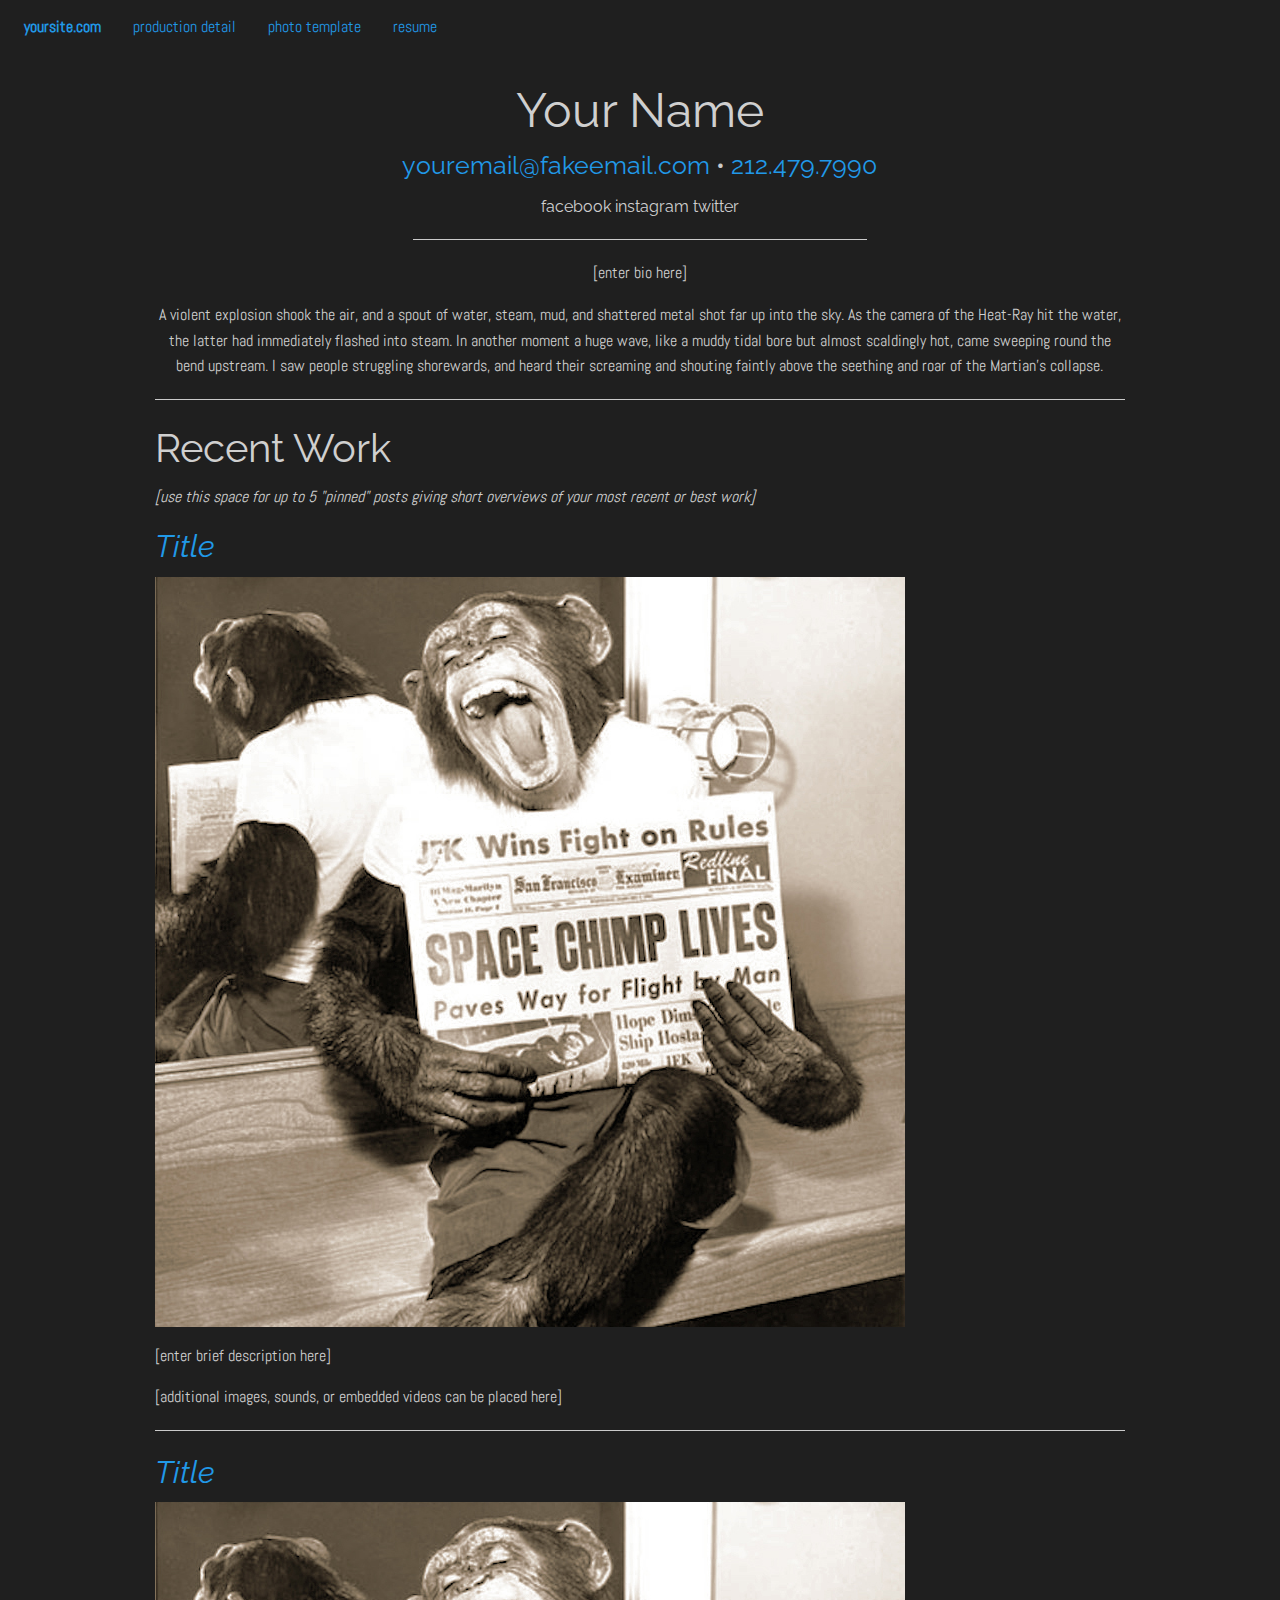
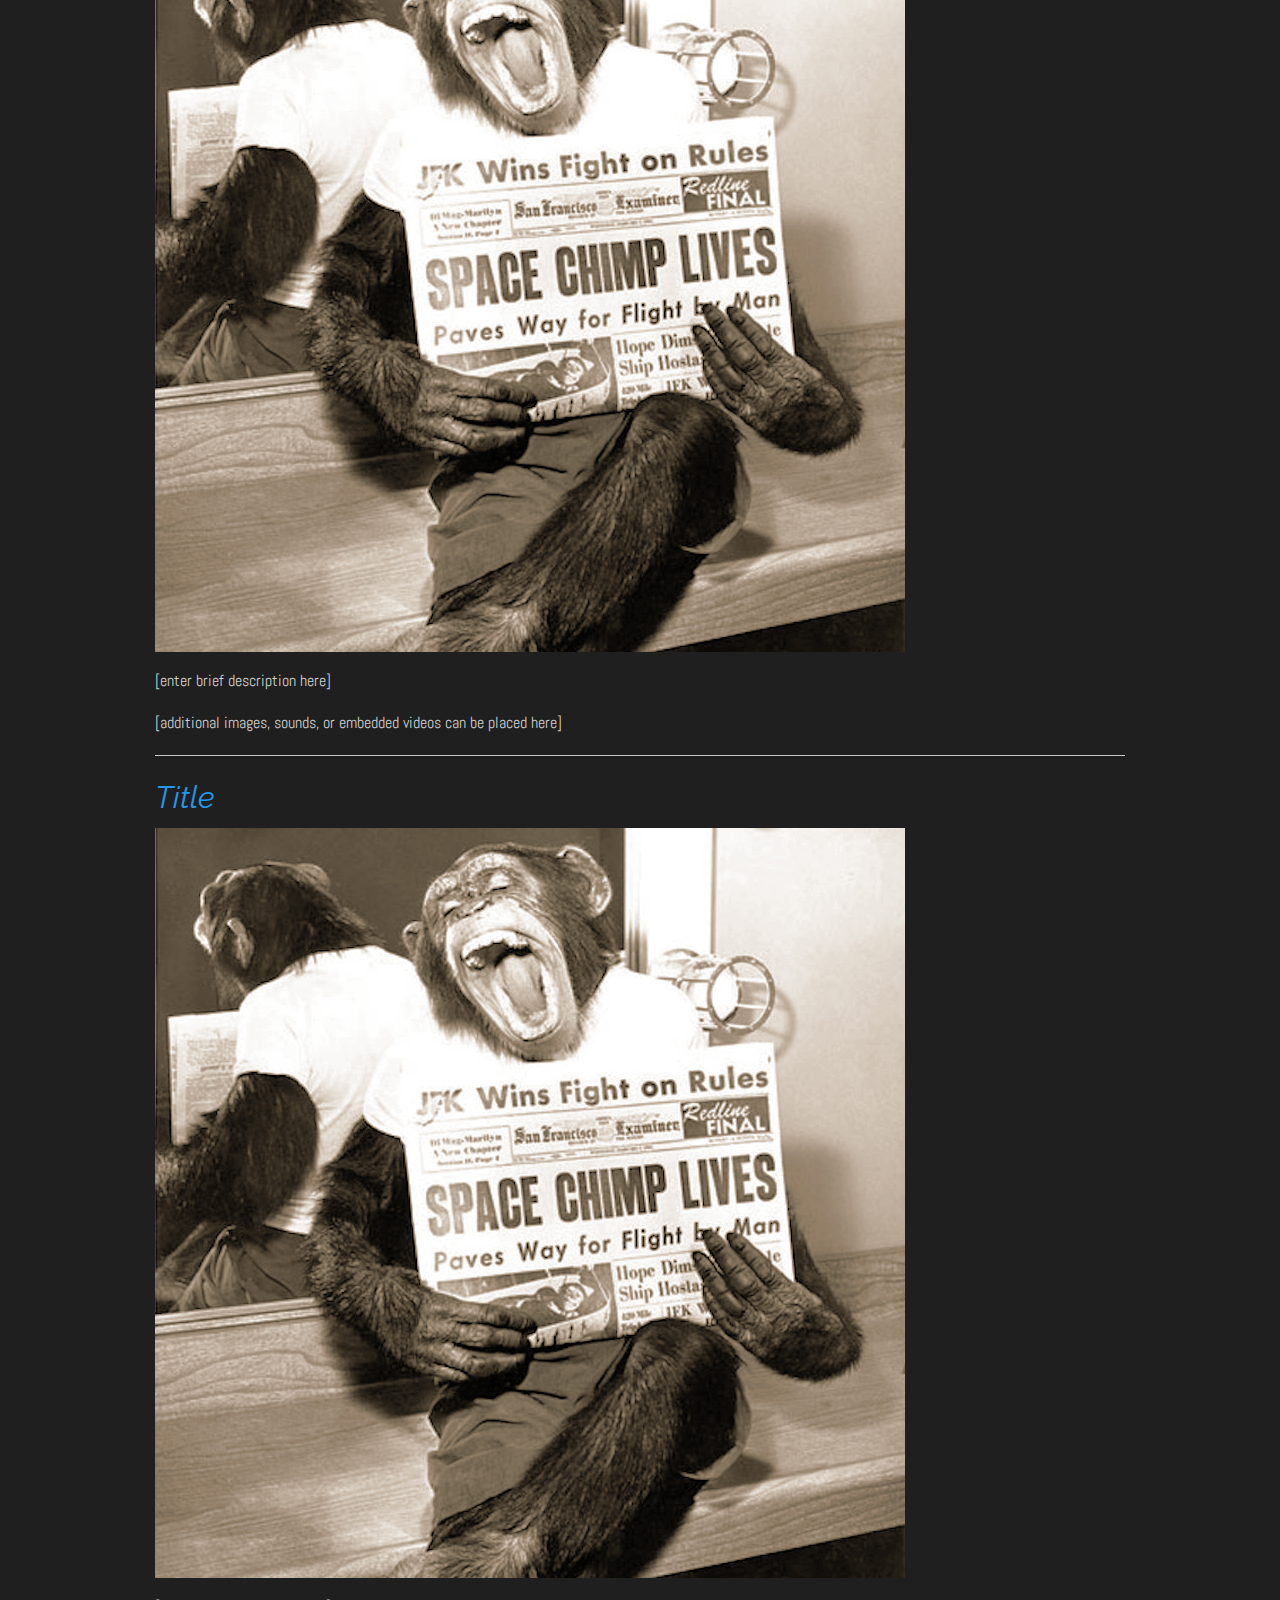
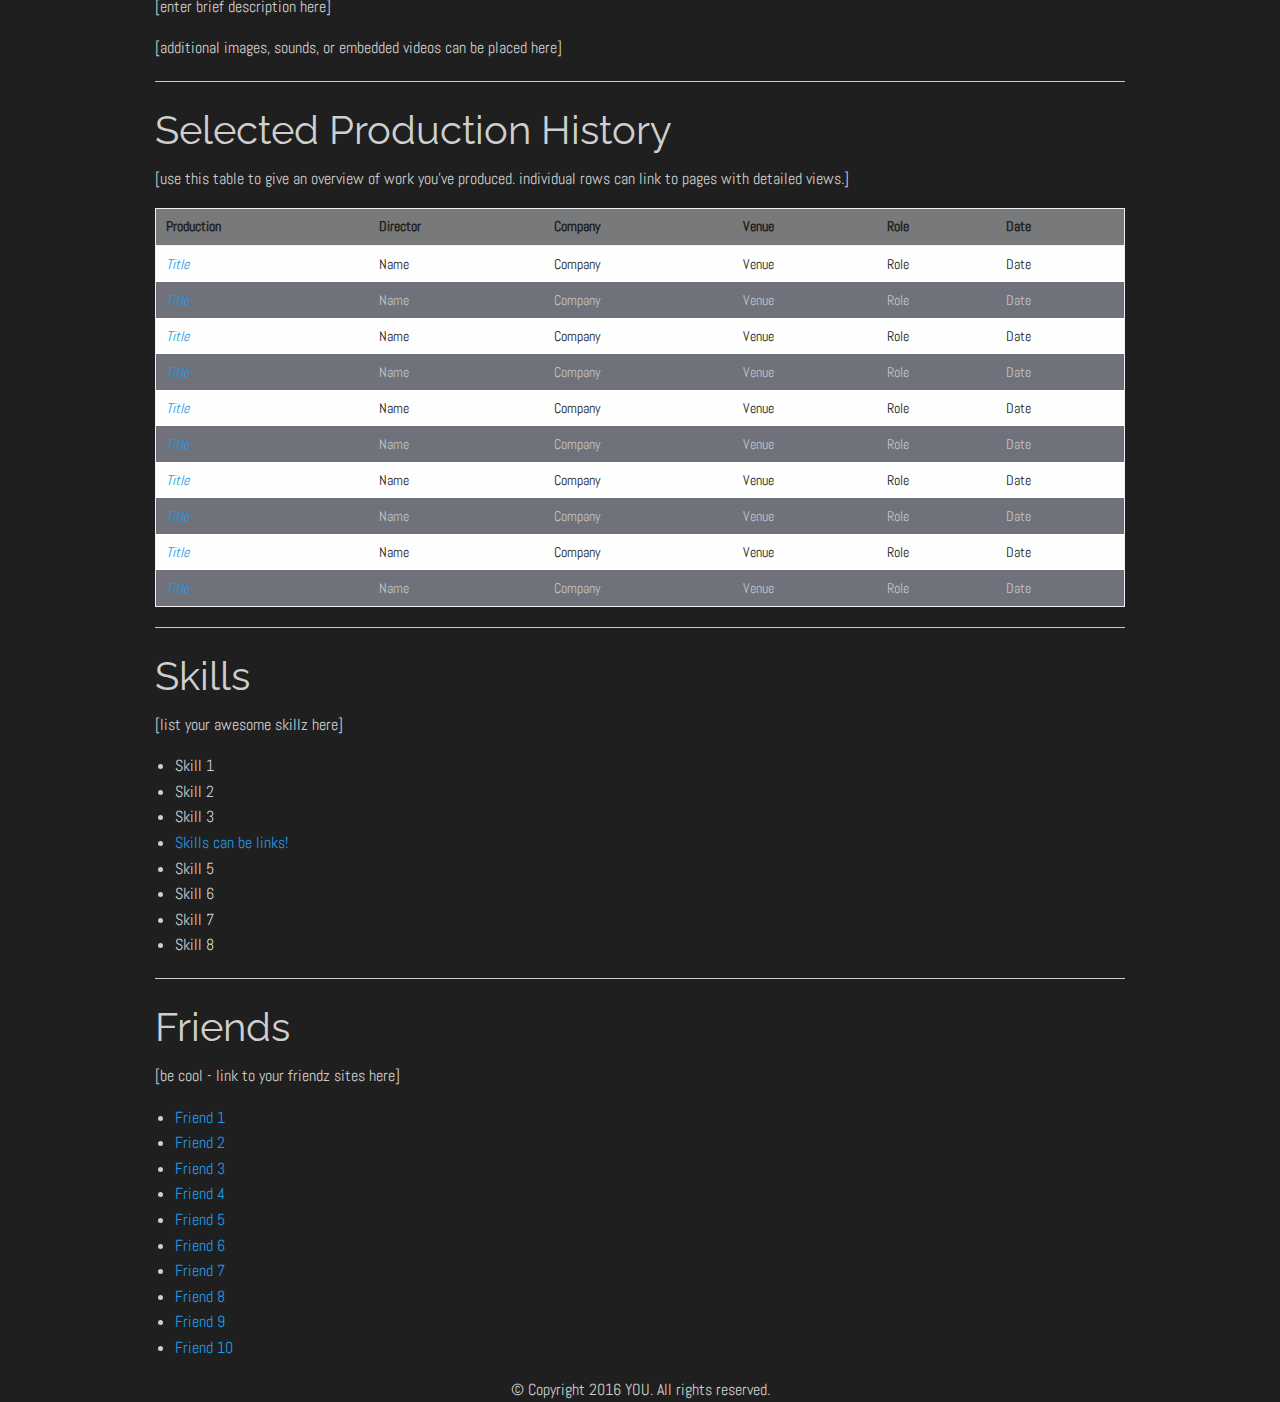
<file: index.html>
<!doctype html>
<html class="no-js" lang="en">
  <head>
    <meta charset="utf-8" />
    <meta http-equiv="x-ua-compatible" content="ie=edge">
    <meta name="viewport" content="width=device-width, initial-scale=1.0" />
    <title>Your Site • Portfolio</title>
    <link rel="stylesheet" href="css/foundation.css" />
    <link rel="stylesheet" href="css/app.css" />
    <link href='https://fonts.googleapis.com/css?family=Raleway:100|Abel' rel='stylesheet' type='text/css' />

    <meta name="description" content="" />
    <meta property="og:title" content="" />
    <meta property="og:image" content="" />
    <meta property="og:type" content="website" />
    <meta property="og:url" content="" />
    <meta property="og:description" content="" />

  </head>
  <body>

  <div class="top-bar">
    <div class="top-bar-left">
      <ul class="dropdown menu" data-dropdown-menu>
        <li class="menu-text"><a href="index.html">yoursite.com</a></li>
        <li><a href="detail.html">production detail</a></li>
        <li><a href="photo.html">photo template</a></li>
        <li><a href="resume.html">resume</a></li>
      </ul>
    </div>
  </div>

  <section>
    <div class="row">
      <div class="small-10 small-centered columns" id="title">
        <br><br>
        <h1>Your Name</h1>
        <h3><small><a href="#">youremail@fakeemail.com</a> • <a href="#">212.479.7990</a></small></h3>
        <div id="social">
          <ul>
            <li><a href="#" target="_blank">facebook</a></li>
            <li><a href="#" target="_blank">instagram</a></li>
            <li><a href="#" target="_blank">twitter</a></li>
          </ul>
        </div>
        <div class="small-6 small-centered columns">
          <hr>
        </div>
        <div id="intro">
            <p>[enter bio here]</p>
            <p>A violent explosion shook the air, and a spout of water, steam, mud, and shattered metal shot far up into the sky.  As the camera of the Heat-Ray hit the water, the latter had immediately flashed into steam.  In another moment a huge wave, like a muddy tidal bore but almost scaldingly hot, came sweeping round the bend upstream.  I saw people struggling shorewards, and heard their screaming and shouting faintly above the seething and roar of the Martian's collapse.</p>
        </div>
        <hr>
      </div>
    </div>
  </section>

  <section>
    <div class="row">
      <div class="small-10 small-centered columns">
        <h2>Recent Work</h2>
        <p><em>[use this space for up to 5 "pinned" posts giving short overviews of your most recent or best work]</em></p>

        <h3><a href="detail.html"><em>Title</em></a></h3>
        <img src="img/placeholder.jpg" class="show-for-large-up"/>
        <br><br>
        <p>[enter brief description here]</p>  
        <p>[additional images, sounds, or embedded videos can be placed here]</p>
        <hr>
      </div>
    </div>
    <div class="row">
      <div class="small-10 small-centered columns">
        <h3><a href="detail.html"><em>Title</em></a></h3>
        <img src="img/placeholder.jpg" class="show-for-large-up"/>
        <br><br>
        <p>[enter brief description here]</p>  
        <p>[additional images, sounds, or embedded videos can be placed here]</p>
        <hr>
      </div>
    </div>
    <div class="row">
      <div class="small-10 small-centered columns">
        <h3><a href="detail.html"><em>Title</em></a></h3>
        <img src="img/placeholder.jpg" class="show-for-large-up"/>
        <br><br>
        <p>[enter brief description here]</p>  
        <p>[additional images, sounds, or embedded videos can be placed here]</p>
        <hr>
      </div>
    </div>
  </section>

  <section>
    <div class="row">
      <div class="small-10 small-centered columns">
        <h2>Selected Production History</h2>
        <p>[use this table to give an overview of work you've produced. individual rows can link to pages with detailed views.]</p>
        <table class="scroll">
            <thead>
              <tr>
                <th>Production</th>
                <th>Director</th>
                <th>Company</th>
                <th>Venue</th>
                <th>Role</th>
                <th>Date</th>
              </tr>
            </thead>
            <tbody>
              <tr>
                <td><em><a href="detail.html">Title</a></em></td>
                <td>Name</td>
                <td>Company</td>
                <td>Venue</td>
                <td>Role</td>
                <td>Date</td>
              </tr>
              <tr>
                <td><em><a href="detail.html">Title</a></em></td>
                <td>Name</td>
                <td>Company</td>
                <td>Venue</td>
                <td>Role</td>
                <td>Date</td>
              </tr>
              <tr>
                <td><em><a href="detail.html">Title</a></em></td>
                <td>Name</td>
                <td>Company</td>
                <td>Venue</td>
                <td>Role</td>
                <td>Date</td>
              </tr>
              <tr>
                <td><em><a href="detail.html">Title</a></em></td>
                <td>Name</td>
                <td>Company</td>
                <td>Venue</td>
                <td>Role</td>
                <td>Date</td>
              </tr>
              <tr>
                <td><em><a href="detail.html">Title</a></em></td>
                <td>Name</td>
                <td>Company</td>
                <td>Venue</td>
                <td>Role</td>
                <td>Date</td>
              </tr>
              <tr>
                <td><em><a href="detail.html">Title</a></em></td>
                <td>Name</td>
                <td>Company</td>
                <td>Venue</td>
                <td>Role</td>
                <td>Date</td>
              </tr>
              <tr>
                <td><em><a href="detail.html">Title</a></em></td>
                <td>Name</td>
                <td>Company</td>
                <td>Venue</td>
                <td>Role</td>
                <td>Date</td>
              </tr>
              <tr>
                <td><em><a href="detail.html">Title</a></em></td>
                <td>Name</td>
                <td>Company</td>
                <td>Venue</td>
                <td>Role</td>
                <td>Date</td>
              </tr>
              <tr>
                <td><em><a href="detail.html">Title</a></em></td>
                <td>Name</td>
                <td>Company</td>
                <td>Venue</td>
                <td>Role</td>
                <td>Date</td>
              </tr>
              <tr>
                <td><em><a href="detail.html">Title</a></em></td>
                <td>Name</td>
                <td>Company</td>
                <td>Venue</td>
                <td>Role</td>
                <td>Date</td>
              </tr>
            </tbody>
          </table>
          <hr>
      </div>
    </div>
  </section>

  <section>
    <div class="row">
      <div class="small-10 small-centered columns">
        <h2>Skills</h2>
        <p>[list your awesome skillz here]</p>
        <ul>
          <li>Skill 1</li>
          <li>Skill 2</li>
          <li>Skill 3</li>
          <li><a href="#">Skills can be links!</a></li>
          <li>Skill 5</li>
          <li>Skill 6</li>
          <li>Skill 7</li>
          <li>Skill 8</li>
        </ul>
        <hr>
      </div>
    </div>
  </section>

  <section>
    <div class="row">
      <div class="small-10 small-centered columns">
        <h2>Friends</h2>
        <p>[be cool - link to your friendz sites here]</p>
        <ul>
          <li><a href="#">Friend 1</a></li>
          <li><a href="#">Friend 2</a></li>
          <li><a href="#">Friend 3</a></li>
          <li><a href="#">Friend 4</a></li>
          <li><a href="#">Friend 5</a></li>
          <li><a href="#">Friend 6</a></li>
          <li><a href="#">Friend 7</a></li>
          <li><a href="#">Friend 8</a></li>
          <li><a href="#">Friend 9</a></li>
          <li><a href="#">Friend 10</a></li>
        </ul>
      </div>
    </div>
  </section>


  <p class="text-center">© Copyright 2016 YOU. All rights reserved.</p>

    <script src="js/vendor/jquery.min.js"></script>
    <script src="js/vendor/what-input.min.js"></script>
    <script src="js/foundation.min.js"></script>
    <script src="js/app.js"></script>
  </body>
</html>
</file>
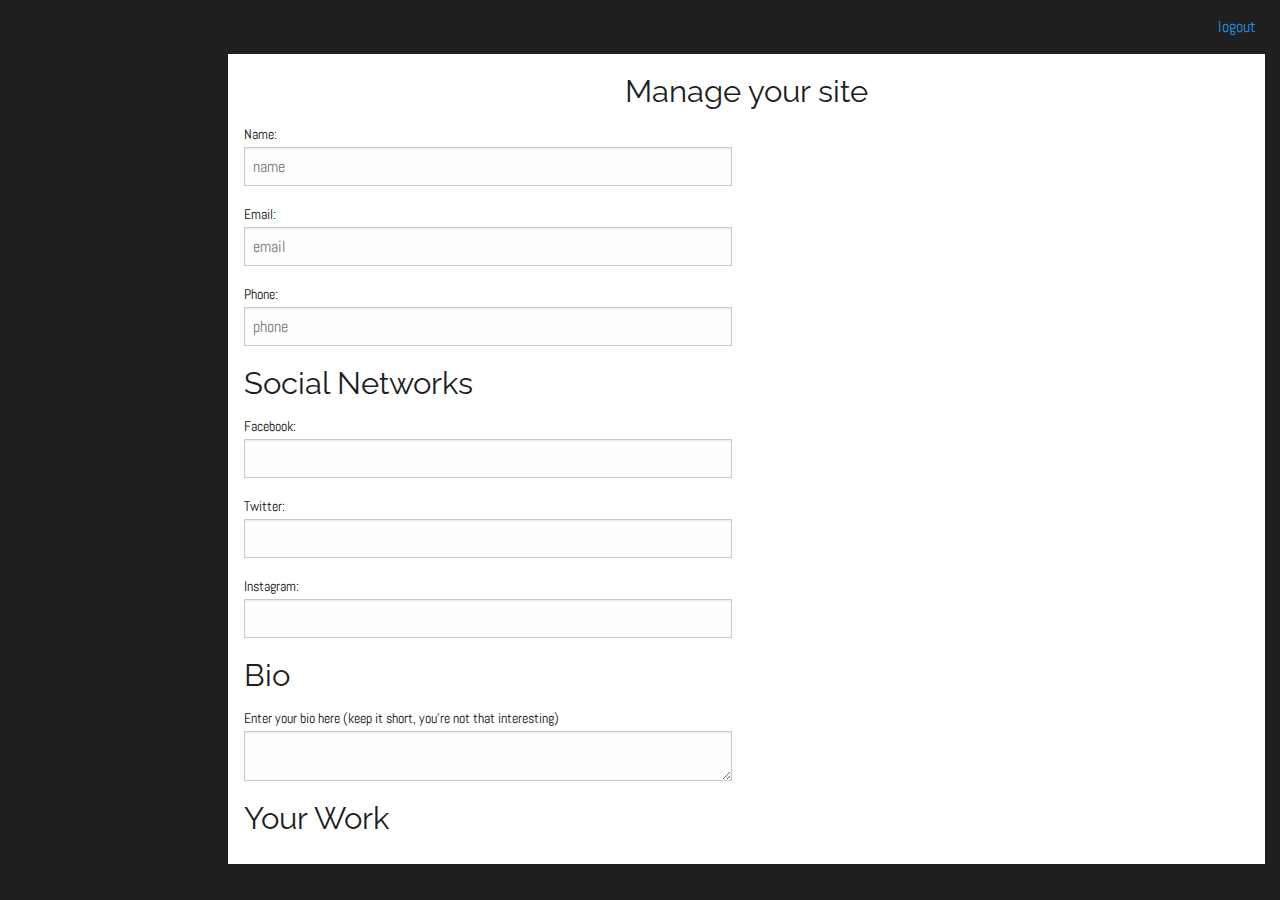
<file: backend.html>
<!doctype html>
<html class="no-js" lang="en">
  <head>
    <meta charset="utf-8" />
    <meta http-equiv="x-ua-compatible" content="ie=edge">
    <meta name="viewport" content="width=device-width, initial-scale=1.0" />
    <title>Your Site • Login</title>
    <link rel="stylesheet" href="css/foundation.css" />
    <link rel="stylesheet" href="css/app.css" />
    <link href='https://fonts.googleapis.com/css?family=Raleway:100|Abel' rel='stylesheet' type='text/css' />

    <meta name="description" content="" />
    <meta property="og:title" content="" />
    <meta property="og:image" content="" />
    <meta property="og:type" content="website" />
    <meta property="og:url" content="" />
    <meta property="og:description" content="" />

  </head>
  <body>


	<div class="top-bar">
 		<div class="top-bar-right">
            <ul class="menu">
                <li><a href="index.html">logout</a></li>
            </ul>
        </div>
    </div>

    <div class="small-10 small-centered columns">
	    <div class="callout">
	    	<div class="row">
	    		<h3 class="text-center">Manage your site</h3>
	    		<form>
	    			<div class="row">
	    				<div class="medium-6 columns">
	    					<label>Name:
	    						<input type="text" placeholder="name">
	    					</label>
	    					<label>Email:
	    						<input type="text" placeholder="email">
	    					</label>
	    					<label>Phone:
	    						<input type="text" placeholder="phone">
	    					</label>
	    					<h3>Social Networks</h3>
	    					<label>Facebook:
	    						<input type="url">
	    					</label>
	    					<label>Twitter:
	    						<input type="url">
	    					</label>
	    					<label>Instagram:
	    						<input type="url">
	    					</label>
	    					<h3>Bio</h3>
	    					<label>Enter your bio here (keep it short, you're not that interesting)
	    						<textarea></textarea>
	    					</label>
	    					<h3>Your Work</h3>
	    				</div>
	    			</div>

	    		</form>
	    	</div>
	    </div>
	</div>


</body>
</html>
</file>
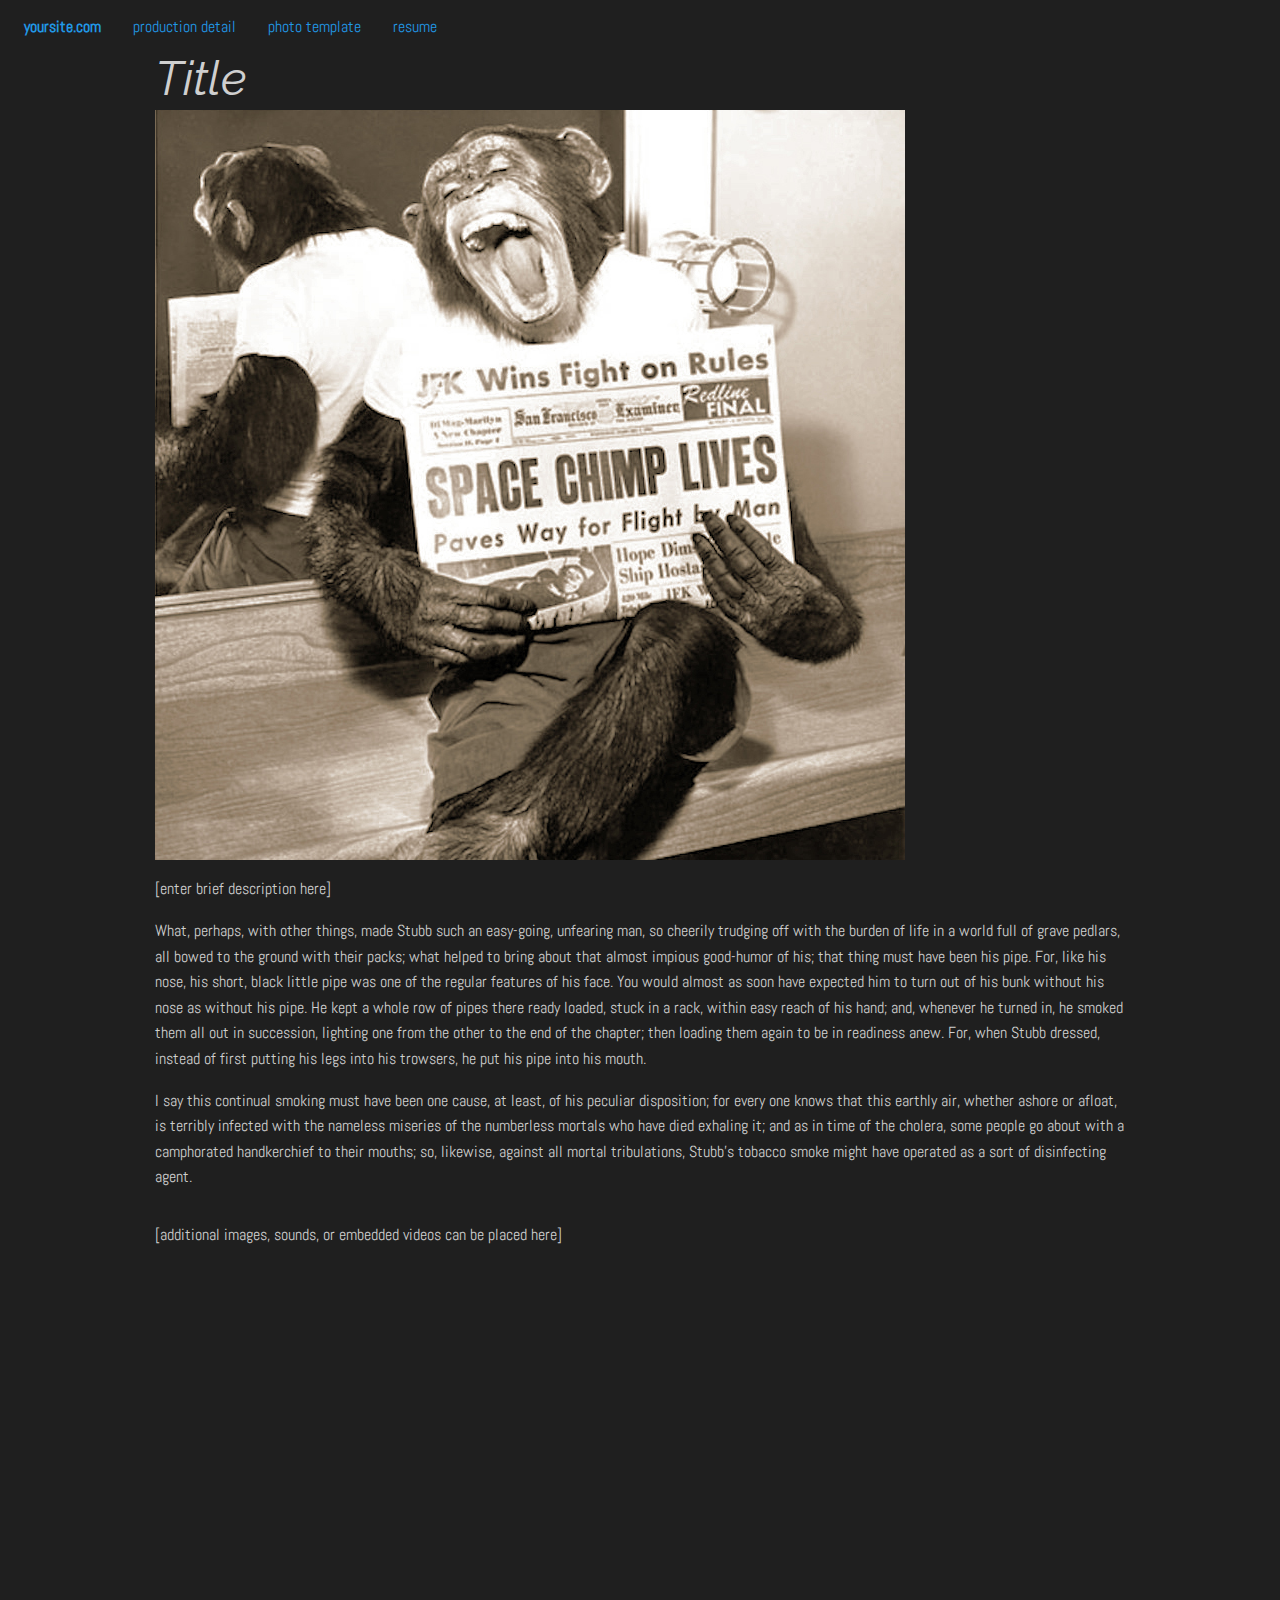
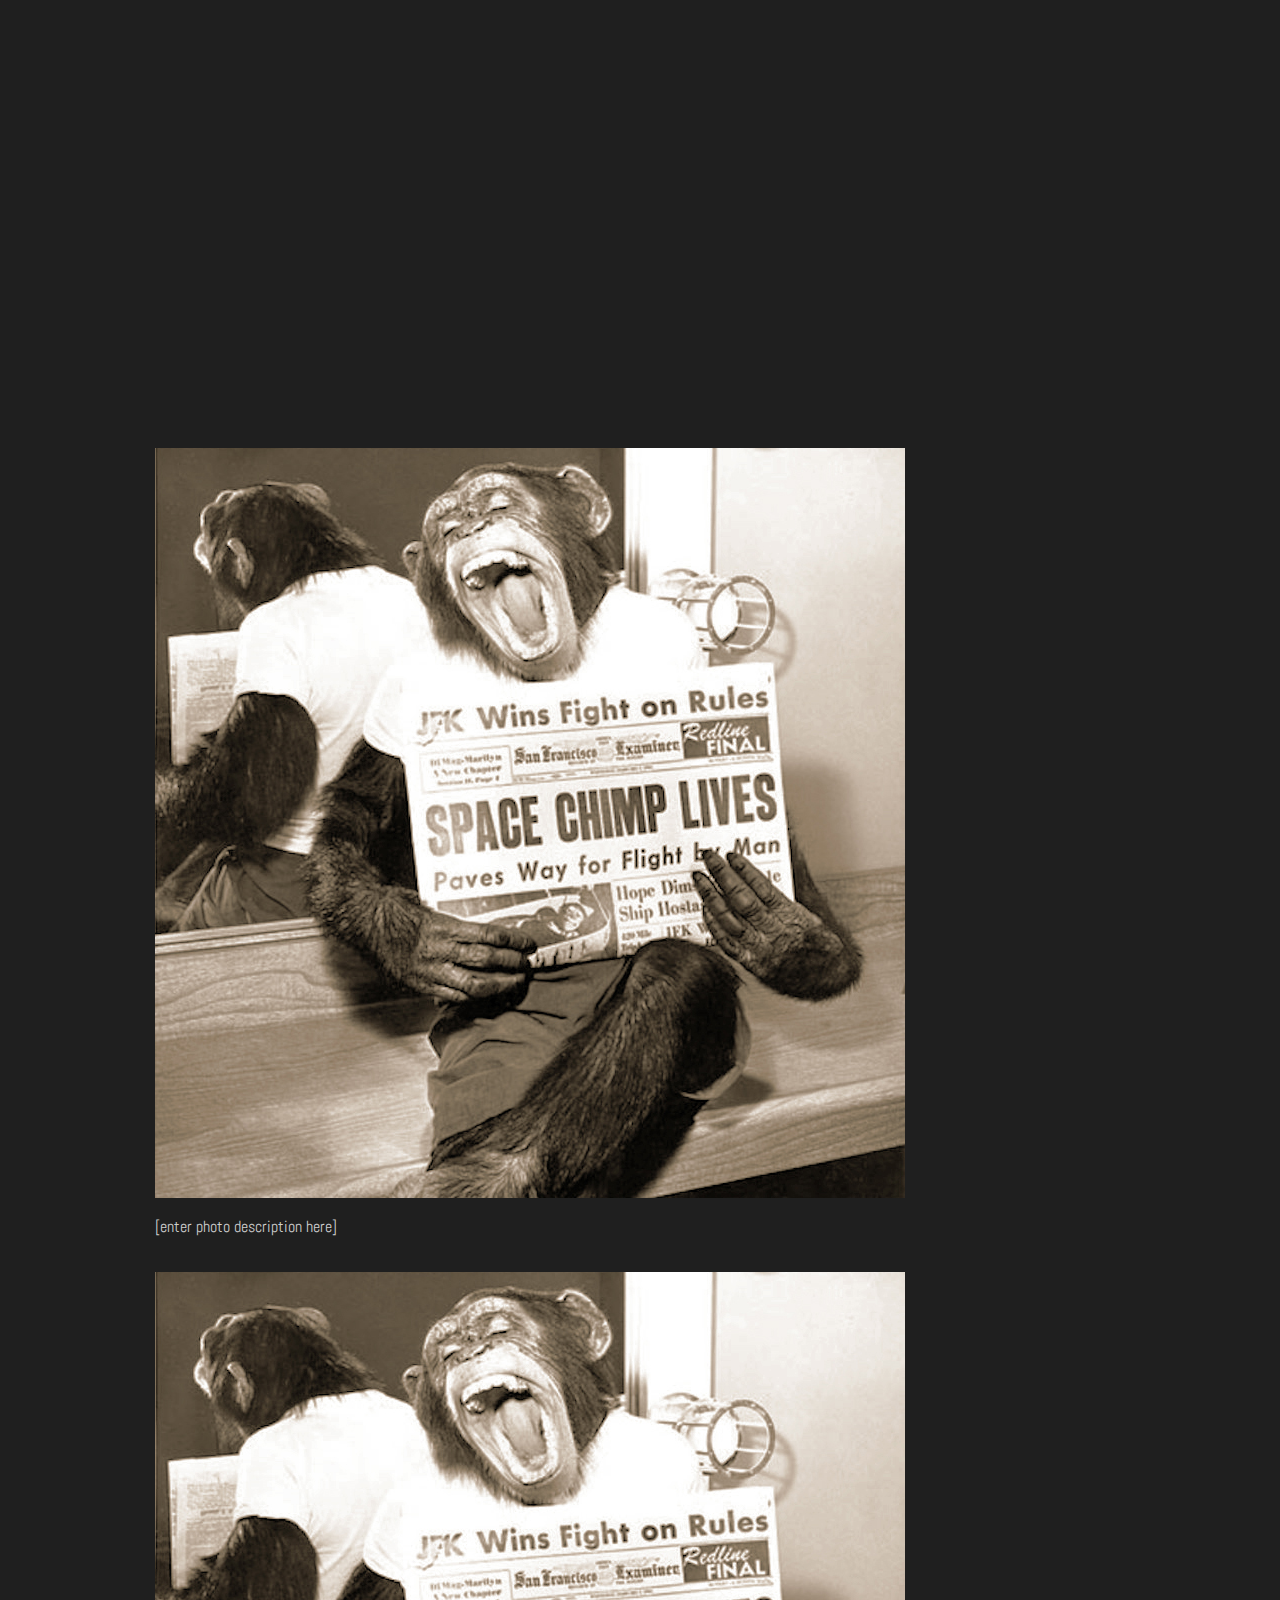
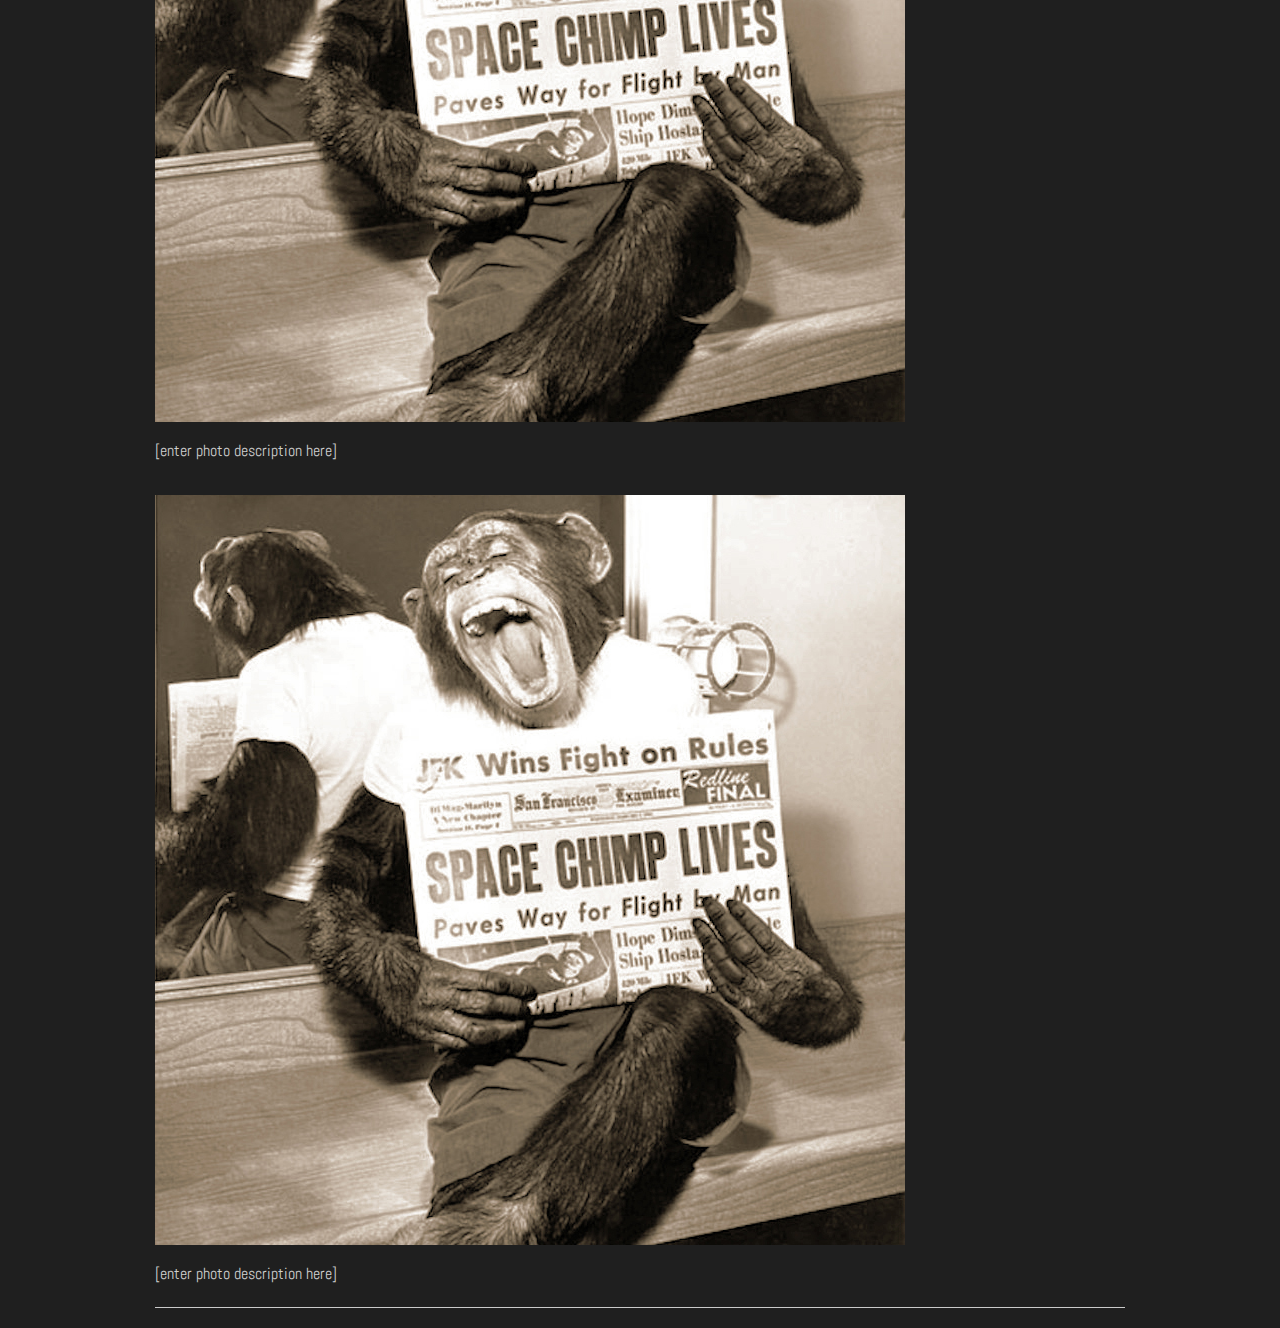
<file: detail.html>
<!doctype html>
<html class="no-js" lang="en">
  <head>
    <meta charset="utf-8" />
    <meta http-equiv="x-ua-compatible" content="ie=edge">
    <meta name="viewport" content="width=device-width, initial-scale=1.0" />
    <title>Your Site • Title</title>
    <link rel="stylesheet" href="css/foundation.css" />
    <link rel="stylesheet" href="css/app.css" />
    <link href='https://fonts.googleapis.com/css?family=Raleway:100|Abel' rel='stylesheet' type='text/css' />

    <meta name="description" content="" />
    <meta property="og:title" content="" />
    <meta property="og:image" content="" />
    <meta property="og:type" content="website" />
    <meta property="og:url" content="" />
    <meta property="og:description" content="" />

  </head>
  <body>

  <div class="top-bar">
    <div class="top-bar-left">
      <ul class="dropdown menu" data-dropdown-menu>
        <li class="menu-text"><a href="index.html">yoursite.com</a></li>
        <li><a href="detail.html">production detail</a></li>
        <li><a href="photo.html">photo template</a></li>
        <li><a href="resume.html">resume</a></li>
      </ul>
    </div>
  </div>

  <section>
    <div class="row">
      <div class="small-10 small-centered columns">
        <h1><em>Title</em></h1>
        <img src="img/placeholder.jpg" class="show-for-large-up"/>
        <br><br>
        <p>[enter brief description here]</p>
        <p>What, perhaps, with other things, made Stubb such an easy-going, unfearing man, so cheerily trudging off with the burden of life in a world full of grave pedlars, all bowed to the ground with their packs; what helped to bring about that almost impious good-humor of his; that thing must have been his pipe. For, like his nose, his short, black little pipe was one of the regular features of his face. You would almost as soon have expected him to turn out of his bunk without his nose as without his pipe. He kept a whole row of pipes there ready loaded, stuck in a rack, within easy reach of his hand; and, whenever he turned in, he smoked them all out in succession, lighting one from the other to the end of the chapter; then loading them again to be in readiness anew. For, when Stubb dressed, instead of first putting his legs into his trowsers, he put his pipe into his mouth.</p>
        <p>I say this continual smoking must have been one cause, at least, of his peculiar disposition; for every one knows that this earthly air, whether ashore or afloat, is terribly infected with the nameless miseries of the numberless mortals who have died exhaling it; and as in time of the cholera, some people go about with a camphorated handkerchief to their mouths; so, likewise, against all mortal tribulations, Stubb's tobacco smoke might have operated as a sort of disinfecting agent.</p>
        <br>
        <p>[additional images, sounds, or embedded videos can be placed here]</p>
        <div class="flex-video">
          <iframe width="420" height="315" src="https://www.youtube.com/embed/enutOy-nsZk" frameborder="0" allowfullscreen></iframe>
        </div>
        <div class="gallery">
          <img src="img/placeholder.jpg">
          <p class="caption">[enter photo description here]</p>
          <img src="img/placeholder.jpg">
          <p class="caption">[enter photo description here]</p>
          <img src="img/placeholder.jpg">
          <p class="caption">[enter photo description here]</p>
        </div>
        <hr>
      </div>
    </div>

</body>
</html>
</file>
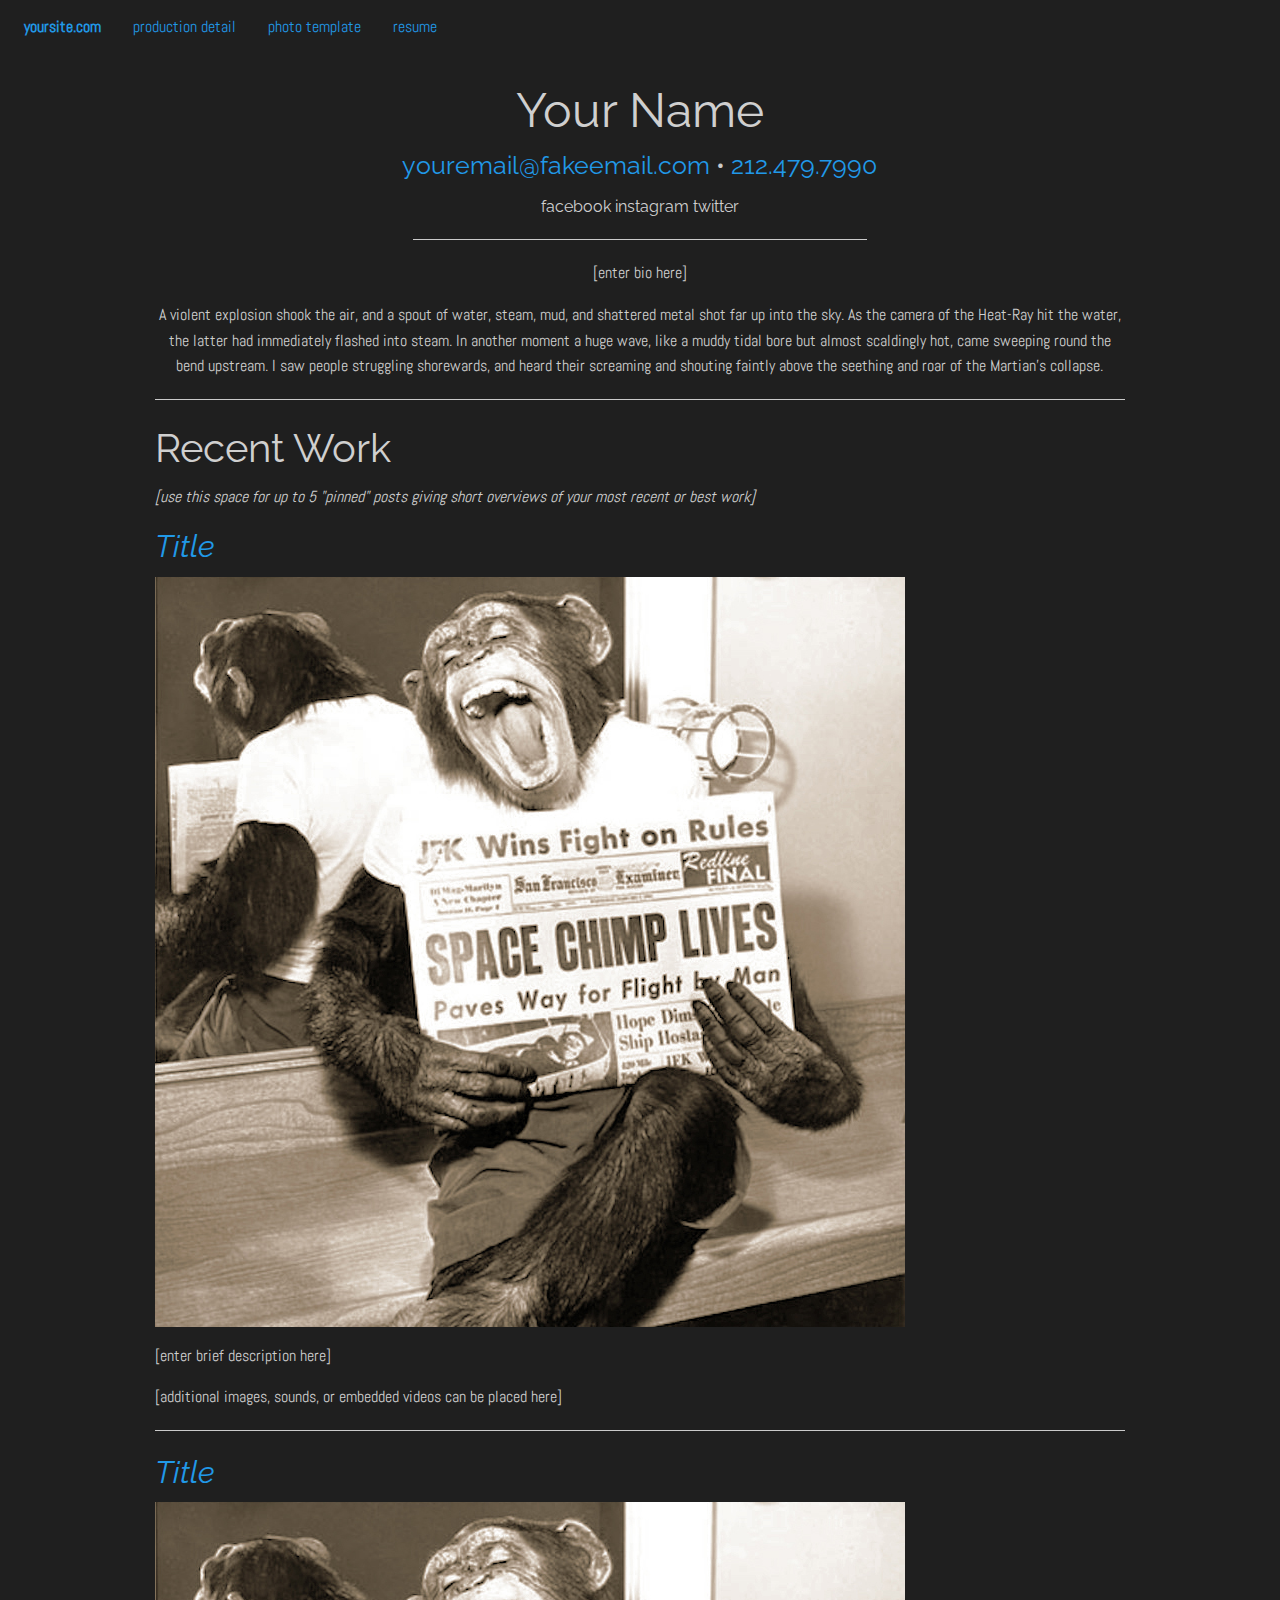
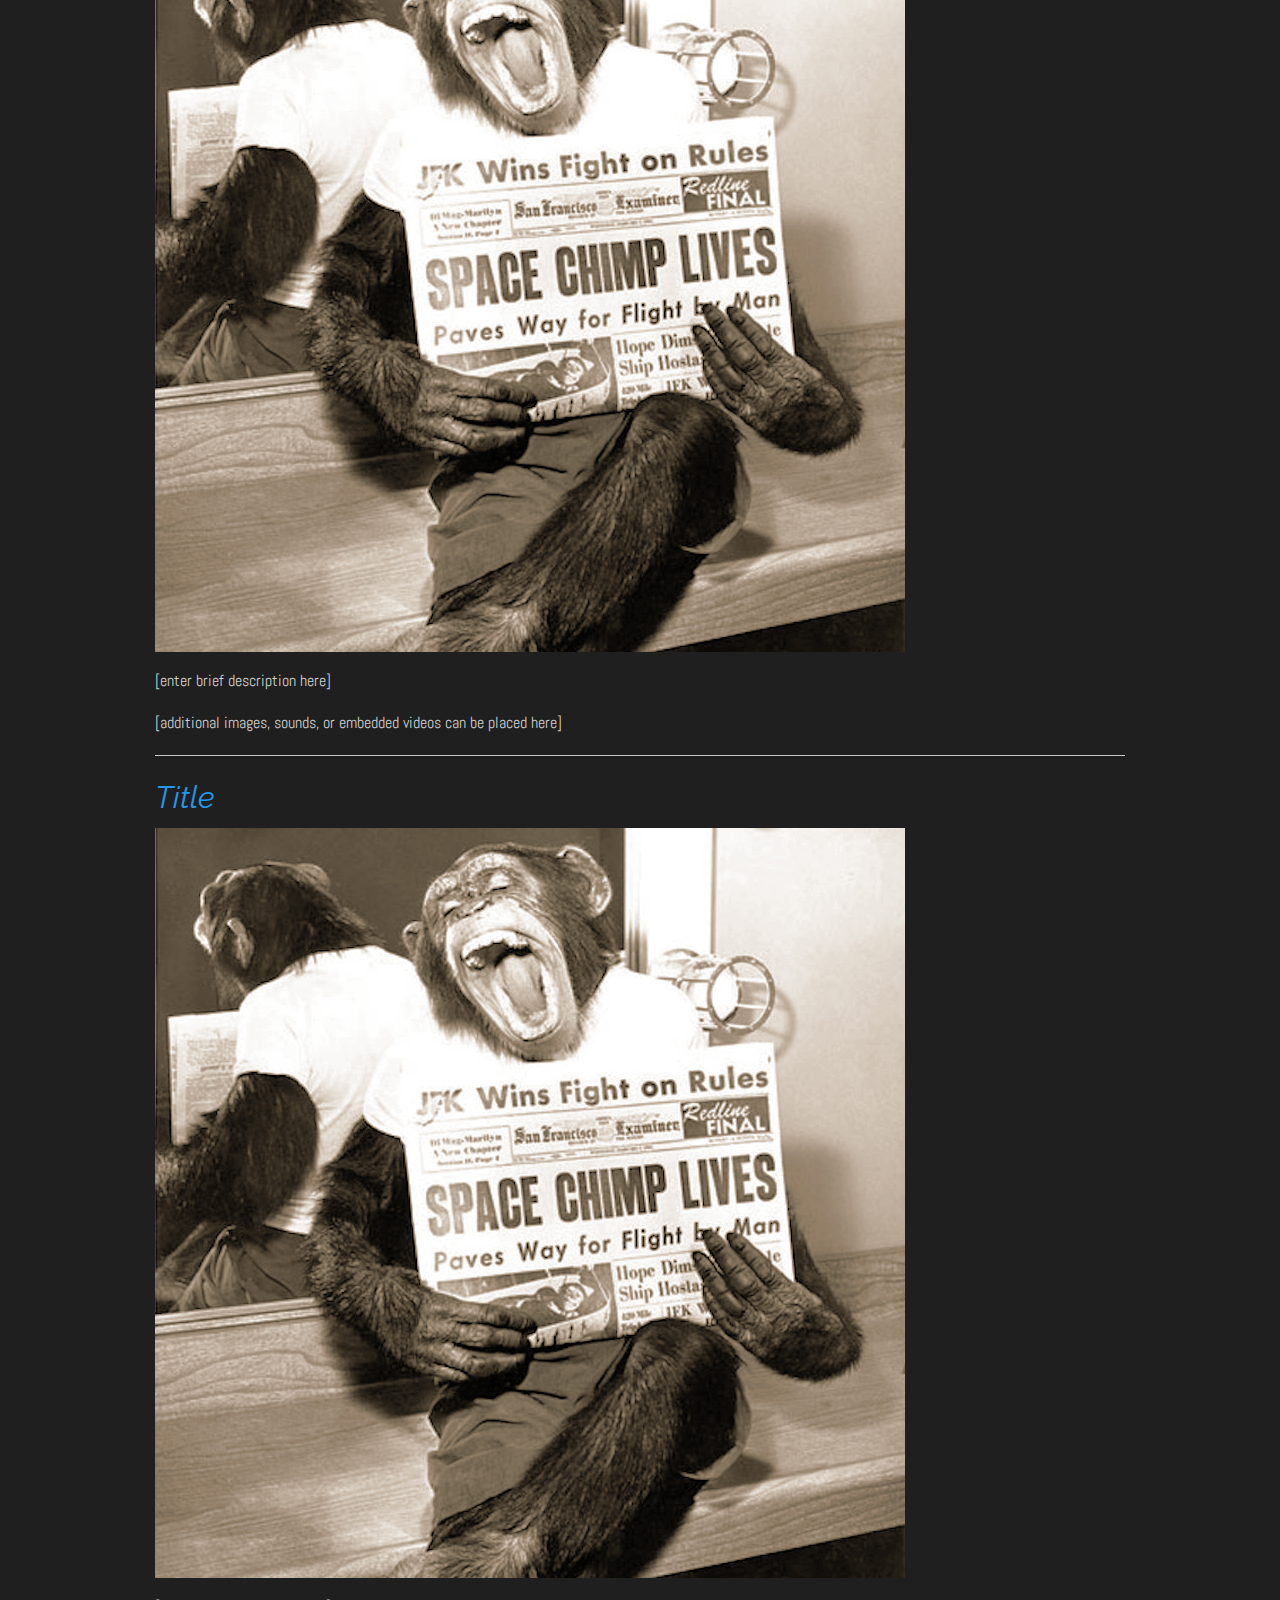
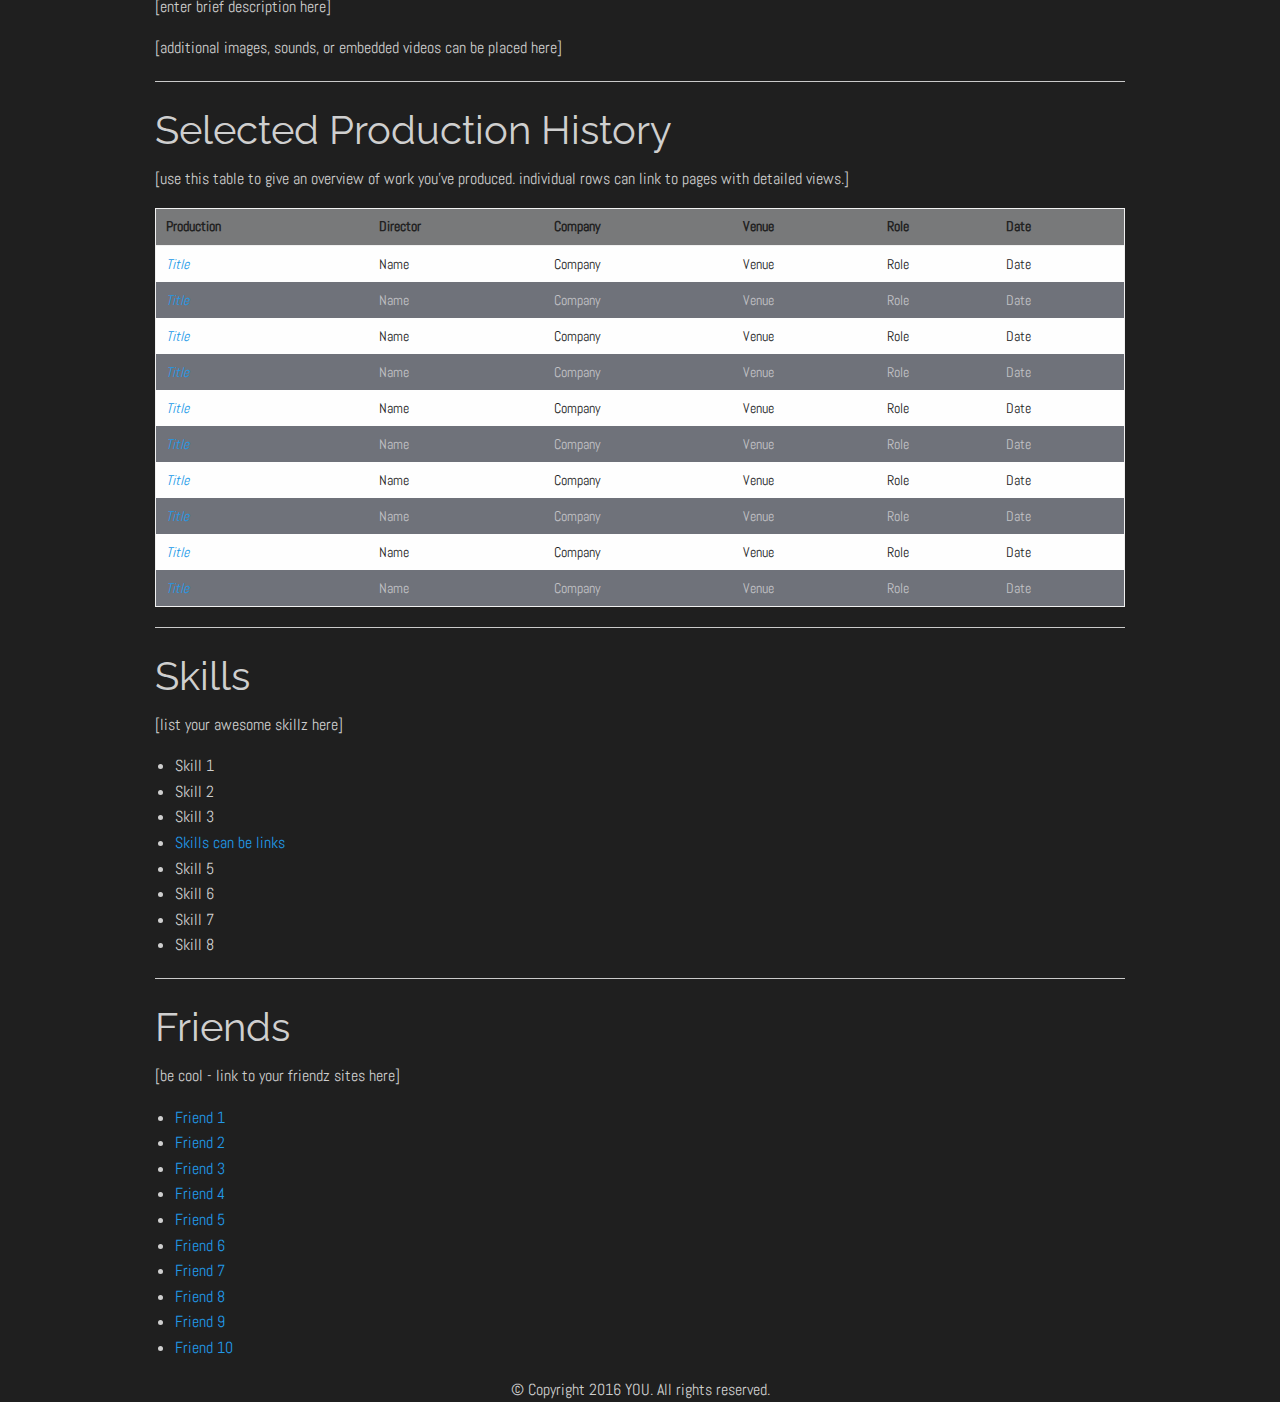
<file: onepage.html>
<!doctype html>
<html class="no-js" lang="en">
  <head>
    <meta charset="utf-8" />
    <meta http-equiv="x-ua-compatible" content="ie=edge">
    <meta name="viewport" content="width=device-width, initial-scale=1.0" />
    <title>Your Site • Portfolio</title>
    <link rel="stylesheet" href="css/foundation.css" />
    <link rel="stylesheet" href="css/app.css" />
    <link href='https://fonts.googleapis.com/css?family=Raleway:100|Abel' rel='stylesheet' type='text/css' />

    <meta name="description" content="" />
    <meta property="og:title" content="" />
    <meta property="og:image" content="" />
    <meta property="og:type" content="website" />
    <meta property="og:url" content="" />
    <meta property="og:description" content="" />

  </head>
  <body>

  <div class="top-bar">
    <div class="top-bar-left">
      <ul class="dropdown menu" data-dropdown-menu>
        <li class="menu-text"><a href="onepage.html">yoursite.com</a></li>
        <li><a href="detail.html">production detail</a></li>
        <li><a href="photo.html">photo template</a></li>
        <li><a href="resume.html">resume</a></li>
      </ul>
    </div>
  </div>

  <section>
    <div class="row">
      <div class="small-10 small-centered columns" id="title">
        <br><br>
        <h1>Your Name</h1>
        <h3><small><a href="#">youremail@fakeemail.com</a> • <a href="#">212.479.7990</a></small></h3>
        <div id="social">
          <ul>
            <li><a href="#" target="_blank">facebook</a></li>
            <li><a href="#" target="_blank">instagram</a></li>
            <li><a href="#" target="_blank">twitter</a></li>
          </ul>
        </div>
        <div class="small-6 small-centered columns">
          <hr>
        </div>
        <div id="intro">
            <p>[enter bio here]</p>
            <p>A violent explosion shook the air, and a spout of water, steam, mud, and shattered metal shot far up into the sky.  As the camera of the Heat-Ray hit the water, the latter had immediately flashed into steam.  In another moment a huge wave, like a muddy tidal bore but almost scaldingly hot, came sweeping round the bend upstream.  I saw people struggling shorewards, and heard their screaming and shouting faintly above the seething and roar of the Martian's collapse.</p>
        </div>
        <hr>
      </div>
    </div>
  </section>

  <section>
    <div class="row">
      <div class="small-10 small-centered columns">
        <h2>Recent Work</h2>
        <p><em>[use this space for up to 5 "pinned" posts giving short overviews of your most recent or best work]</em></p>

        <h3><a href="detail.html"><em>Title</em></a></h3>
        <img src="img/placeholder.jpg" class="show-for-large-up"/>
        <br><br>
        <p>[enter brief description here]</p>  
        <p>[additional images, sounds, or embedded videos can be placed here]</p>
        <hr>
      </div>
    </div>
    <div class="row">
      <div class="small-10 small-centered columns">
        <h3><a href="detail.html"><em>Title</em></a></h3>
        <img src="img/placeholder.jpg" class="show-for-large-up"/>
        <br><br>
        <p>[enter brief description here]</p>  
        <p>[additional images, sounds, or embedded videos can be placed here]</p>
        <hr>
      </div>
    </div>
    <div class="row">
      <div class="small-10 small-centered columns">
        <h3><a href="detail.html"><em>Title</em></a></h3>
        <img src="img/placeholder.jpg" class="show-for-large-up"/>
        <br><br>
        <p>[enter brief description here]</p>  
        <p>[additional images, sounds, or embedded videos can be placed here]</p>
        <hr>
      </div>
    </div>
  </section>

  <section>
    <div class="row">
      <div class="small-10 small-centered columns">
        <h2>Selected Production History</h2>
        <p>[use this table to give an overview of work you've produced. individual rows can link to pages with detailed views.]</p>
        <table class="scroll">
            <thead>
              <tr>
                <th>Production</th>
                <th>Director</th>
                <th>Company</th>
                <th>Venue</th>
                <th>Role</th>
                <th>Date</th>
              </tr>
            </thead>
            <tbody>
              <tr>
                <td><em><a href="#">Title</a></em></td>
                <td>Name</td>
                <td>Company</td>
                <td>Venue</td>
                <td>Role</td>
                <td>Date</td>
              </tr>
              <tr>
                <td><em><a href="#">Title</a></em></td>
                <td>Name</td>
                <td>Company</td>
                <td>Venue</td>
                <td>Role</td>
                <td>Date</td>
              </tr>
              <tr>
                <td><em><a href="#">Title</a></em></td>
                <td>Name</td>
                <td>Company</td>
                <td>Venue</td>
                <td>Role</td>
                <td>Date</td>
              </tr>
              <tr>
                <td><em><a href="#">Title</a></em></td>
                <td>Name</td>
                <td>Company</td>
                <td>Venue</td>
                <td>Role</td>
                <td>Date</td>
              </tr>
              <tr>
                <td><em><a href="#">Title</a></em></td>
                <td>Name</td>
                <td>Company</td>
                <td>Venue</td>
                <td>Role</td>
                <td>Date</td>
              </tr>
              <tr>
                <td><em><a href="#">Title</a></em></td>
                <td>Name</td>
                <td>Company</td>
                <td>Venue</td>
                <td>Role</td>
                <td>Date</td>
              </tr>
              <tr>
                <td><em><a href="#">Title</a></em></td>
                <td>Name</td>
                <td>Company</td>
                <td>Venue</td>
                <td>Role</td>
                <td>Date</td>
              </tr>
              <tr>
                <td><em><a href="#">Title</a></em></td>
                <td>Name</td>
                <td>Company</td>
                <td>Venue</td>
                <td>Role</td>
                <td>Date</td>
              </tr>
              <tr>
                <td><em><a href="#">Title</a></em></td>
                <td>Name</td>
                <td>Company</td>
                <td>Venue</td>
                <td>Role</td>
                <td>Date</td>
              </tr>
              <tr>
                <td><em><a href="#">Title</a></em></td>
                <td>Name</td>
                <td>Company</td>
                <td>Venue</td>
                <td>Role</td>
                <td>Date</td>
              </tr>
            </tbody>
          </table>
          <hr>
      </div>
    </div>
  </section>

  <section>
    <div class="row">
      <div class="small-10 small-centered columns">
        <h2>Skills</h2>
        <p>[list your awesome skillz here]</p>
        <ul>
          <li>Skill 1</li>
          <li>Skill 2</li>
          <li>Skill 3</li>
          <li><a href="#">Skills can be links</a></li>
          <li>Skill 5</li>
          <li>Skill 6</li>
          <li>Skill 7</li>
          <li>Skill 8</li>
        </ul>
        <hr>
      </div>
    </div>
  </section>

  <section>
    <div class="row">
      <div class="small-10 small-centered columns">
        <h2>Friends</h2>
        <p>[be cool - link to your friendz sites here]</p>
        <ul>
          <li><a href="#">Friend 1</a></li>
          <li><a href="#">Friend 2</a></li>
          <li><a href="#">Friend 3</a></li>
          <li><a href="#">Friend 4</a></li>
          <li><a href="#">Friend 5</a></li>
          <li><a href="#">Friend 6</a></li>
          <li><a href="#">Friend 7</a></li>
          <li><a href="#">Friend 8</a></li>
          <li><a href="#">Friend 9</a></li>
          <li><a href="#">Friend 10</a></li>
        </ul>
      </div>
    </div>
  </section>


  <p class="text-center">© Copyright 2016 YOU. All rights reserved.</p>

    <script src="js/vendor/jquery.min.js"></script>
    <script src="js/vendor/what-input.min.js"></script>
    <script src="js/foundation.min.js"></script>
    <script src="js/app.js"></script>
  </body>
</html>
</file>
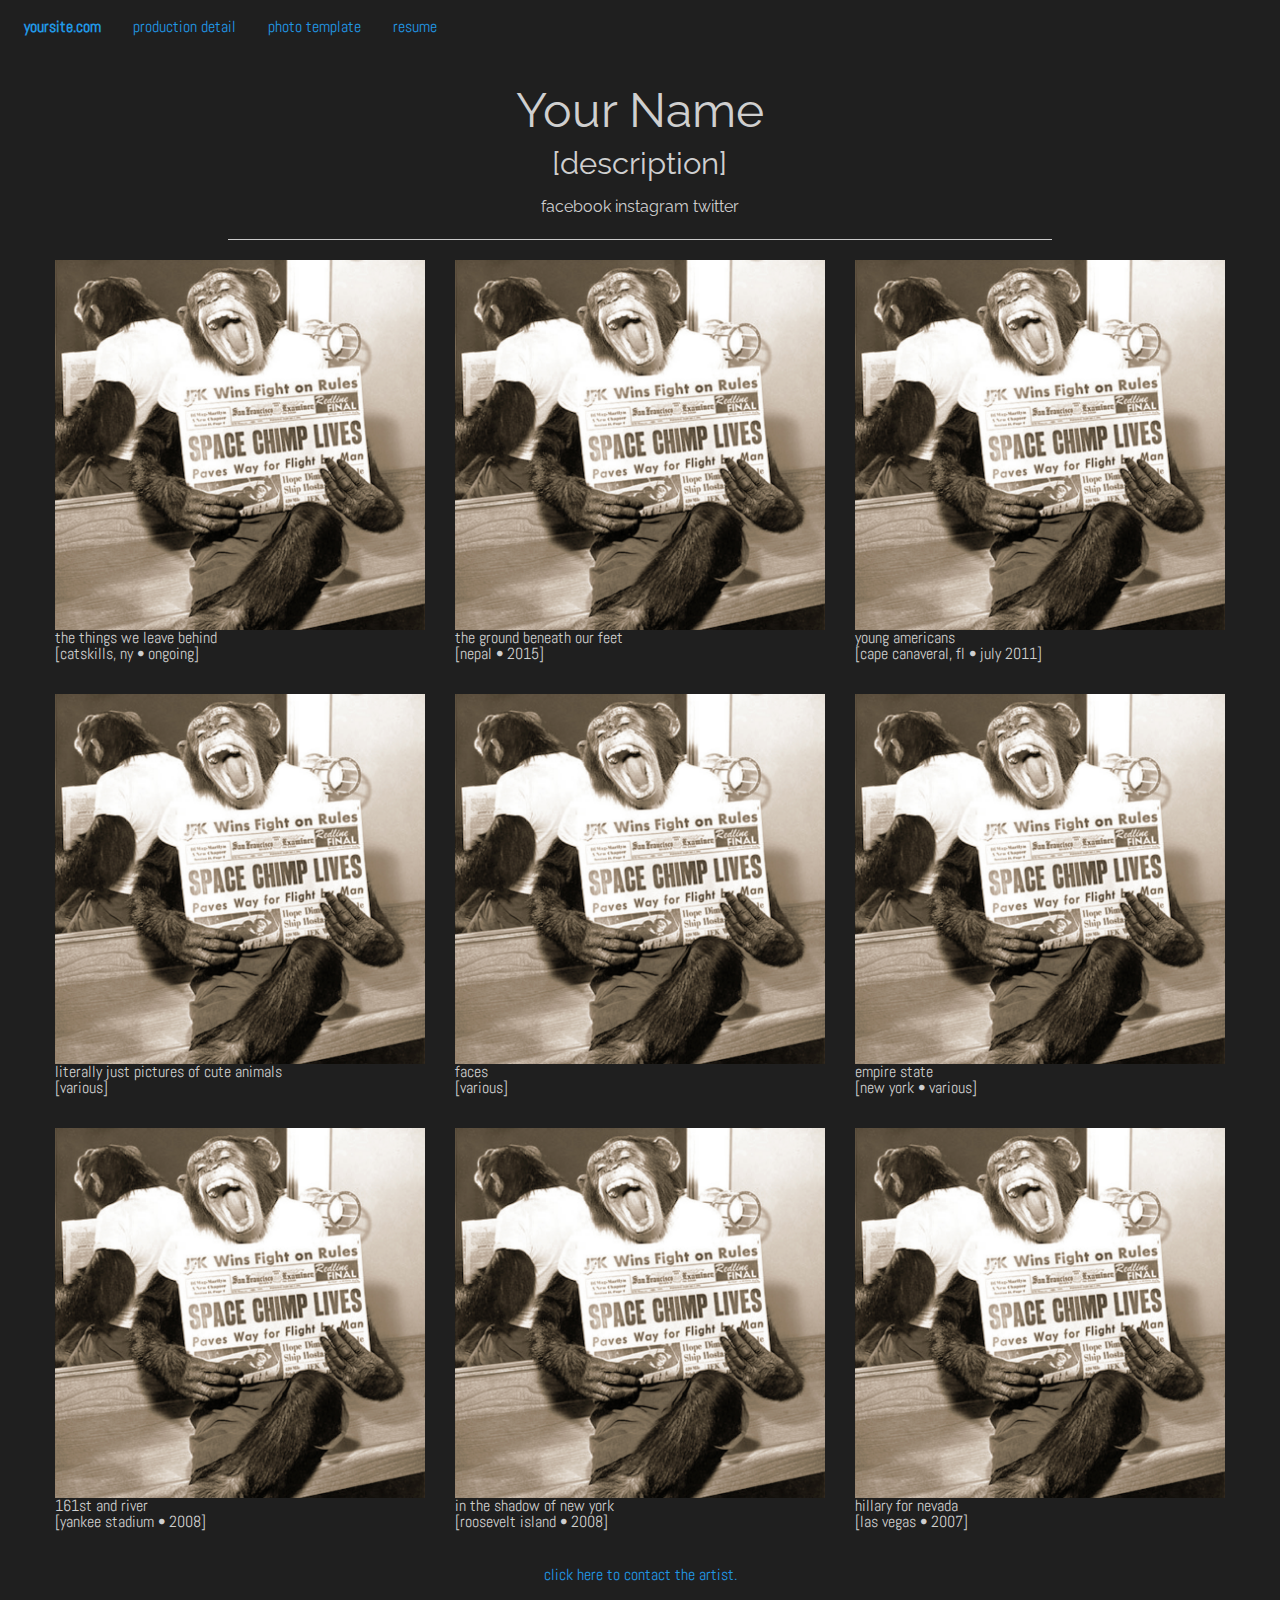
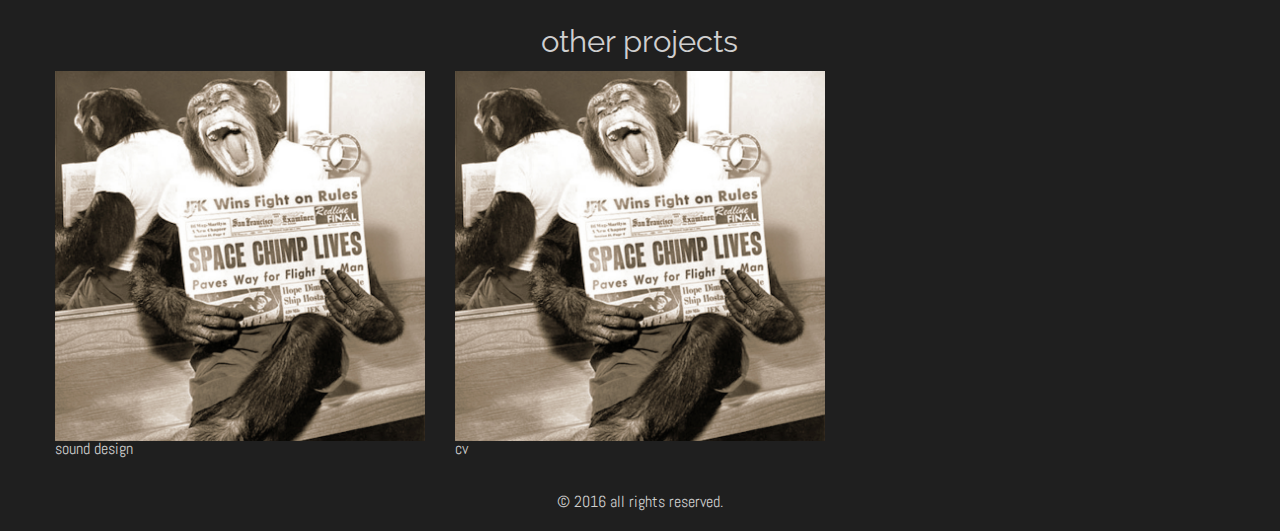
<file: photo.html>
<!doctype html>
<html class="no-js" lang="en">
  <head>
    <meta charset="utf-8" />
    <meta http-equiv="x-ua-compatible" content="ie=edge">
    <meta name="viewport" content="width=device-width, initial-scale=1.0" />
    <title>Your Site • Photo</title>
    <link rel="stylesheet" href="css/foundation.css" />
    <link rel="stylesheet" href="css/app.css" />
    <link href='https://fonts.googleapis.com/css?family=Raleway:100|Abel' rel='stylesheet' type='text/css' />

    <meta name="description" content="" />
    <meta property="og:title" content="" />
    <meta property="og:image" content="" />
    <meta property="og:type" content="website" />
    <meta property="og:url" content="" />
    <meta property="og:description" content="" />

  </head>
  <body>

  <div class="top-bar">
    <div class="top-bar-left">
      <ul class="dropdown menu" data-dropdown-menu>
        <li class="menu-text"><a href="index.html">yoursite.com</a></li>
        <li><a href="detail.html">production detail</a></li>
        <li><a href="photo.html">photo template</a></li>
        <li><a href="resume.html">resume</a></li>
      </ul>
    </div>
  </div>

    <section>
    <div class="row">
      <div class="small-10 small-centered small-centered columns" id="title">
        <br><br>
        <h1>Your Name</h1>
        <h3>[description]</h3>
        <div id="social">
          <ul>
            <li><a href="#">facebook</a></li>
            <li><a href="#">instagram</a></li>
            <li><a href="#">twitter</a></li>
          </ul>
        </div>
      </div>
    </div>
    </section>

    <div class="small-10 large-8 small-centered columns">
      <hr>
    </div>

    <section>
    <div class="row small-up-1 large-up-3">
      <div class="column">
        <div class="item">
          <a href="photodetail.html"><img src="img/placeholder.jpg"></a>
          <div class="caption">the things we leave behind</div>
          <div class="caption">[catskills, ny • ongoing]</div>
        </div>
      </div>
      <div class="column">
        <div class="item">
          <a href="photodetail.html"><img src="img/placeholder.jpg"></a>
          <div class="caption">the ground beneath our feet</div>
          <div class="caption">[nepal • 2015]</div>
        </div>
      </div>
      <div class="column">
        <div class="item">
          <a href="photodetail.html"><img src="img/placeholder.jpg"></a>
          <div class="caption">young americans</div>
          <div class="caption">[cape canaveral, fl • july 2011]
          </div>
        </div>
      </div>
      <div class="column">
        <div class="item">
          <a href="photodetail.html"><img src="img/placeholder.jpg"></a>
          <div class="caption">literally just pictures of cute animals</div>
          <div class="caption">[various]</div>
        </div>
      </div>
      <div class="column">
        <div class="item">
          <a href="photodetail.html"><img src="img/placeholder.jpg"></a>
          <div class="caption">faces</div>
          <div class="caption">[various]</div>
        </div>
      </div>
      <div class="column">
        <div class="item">
          <a href="photodetail.html"><img src="img/placeholder.jpg"></a>
          <div class="caption">empire state</div>
          <div class="caption">[new york • various]</div>
        </div>
      </div>
      <div class="column">
        <div class="item">
          <a href="photodetail.html"><img src="img/placeholder.jpg"></a>
          <div class="caption">161st and river</div>
          <div class="caption">[yankee stadium • 2008]</div>
        </div>
      </div>
      <div class="column">
        <div class="item">
          <a href="photodetail.html"><img src="img/placeholder.jpg"></a>
          <div class="caption">in the shadow of new york</div>
          <div class="caption">[roosevelt island • 2008]</div>
        </div>
      </div>
      <div class="column">
        <div class="item">
          <a href="photodetail.html"><img src="img/placeholder.jpg"></a>
          <div class="caption">hillary for nevada</div>
          <div class="caption">[las vegas • 2007]</div>
        </div>
      </div>
      <div class="column">
        <!-- null to fix float issue / placeholder for future album -->
      </div>
    </div> <!-- end row -->
    <div class="row">
      <p class="text-center"><a href="mailto:adsalberg@gmail.com?subject=Photo%20Inquiry">click here to contact the artist.</a></p>
    </div>
    </section>

    <br>

    <section>
      <div class="row">
        <div class="small-10 small-centered small-centered columns">
            <h3 style="text-align:center;">other projects</h3>
        </div>
      </div>
      <div class="row small-up-1 large-up-3">
        <div class="column">
          <div class="item">
            <a href="../sound"><img src="img/placeholder.jpg"></a>
            <div class="caption">sound design</div>
          </div>
        </div>
        <div class="column">
          <a href="../"><img src="img/placeholder.jpg"></a>
          <div class="caption">cv</div>
        </div>
        <div class="column">
        </div>
      </div>
    </section>

  <div class="row">
    <p class="text-center">© 2016 all rights reserved.</p>
  </div>

    <script src="js/vendor/jquery.min.js"></script>
    <script src="js/vendor/what-input.min.js"></script>
    <script src="js/foundation.min.js"></script>
    <script src="js/app.js"></script>

    <!-- Start of StatCounter Code for Default Guide -->
      <script type="text/javascript">
        var sc_project=10741213; 
        var sc_invisible=1; 
        var sc_security="5162bc98"; 
        var scJsHost = (("https:" == document.location.protocol) ?
        "https://secure." : "http://www.");
        document.write("<sc"+"ript type='text/javascript' src='" +
        scJsHost+
        "statcounter.com/counter/counter.js'></"+"script>");
      </script>
      <noscript>
        <div class="statcounter">
          <a title="web statistics"
      href="http://statcounter.com/free-web-stats/"
      target="_blank"><img class="statcounter"
      src="http://c.statcounter.com/10741213/0/5162bc98/1/"
      alt="web statistics">
          </a>
        </div>
      </noscript>
    <!-- End of StatCounter Code for Default Guide -->
  </body>
</html>
</file>
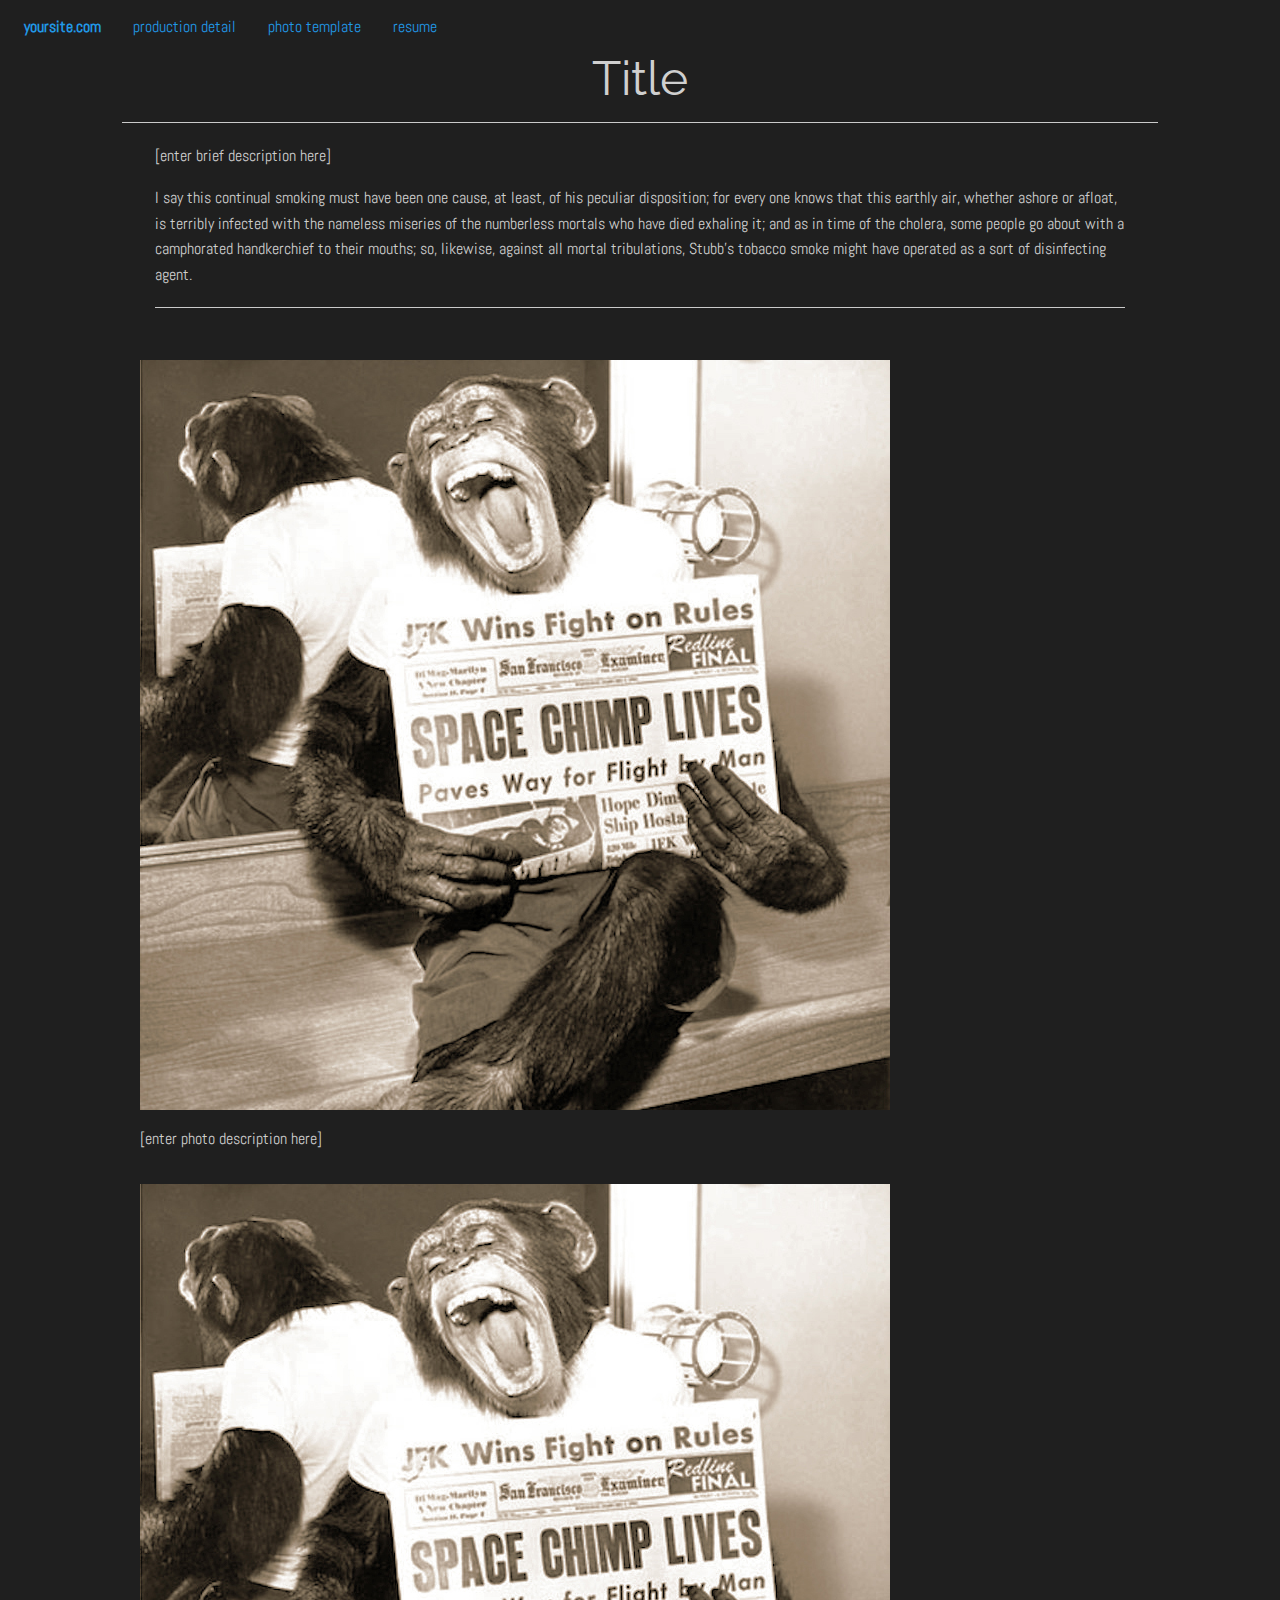
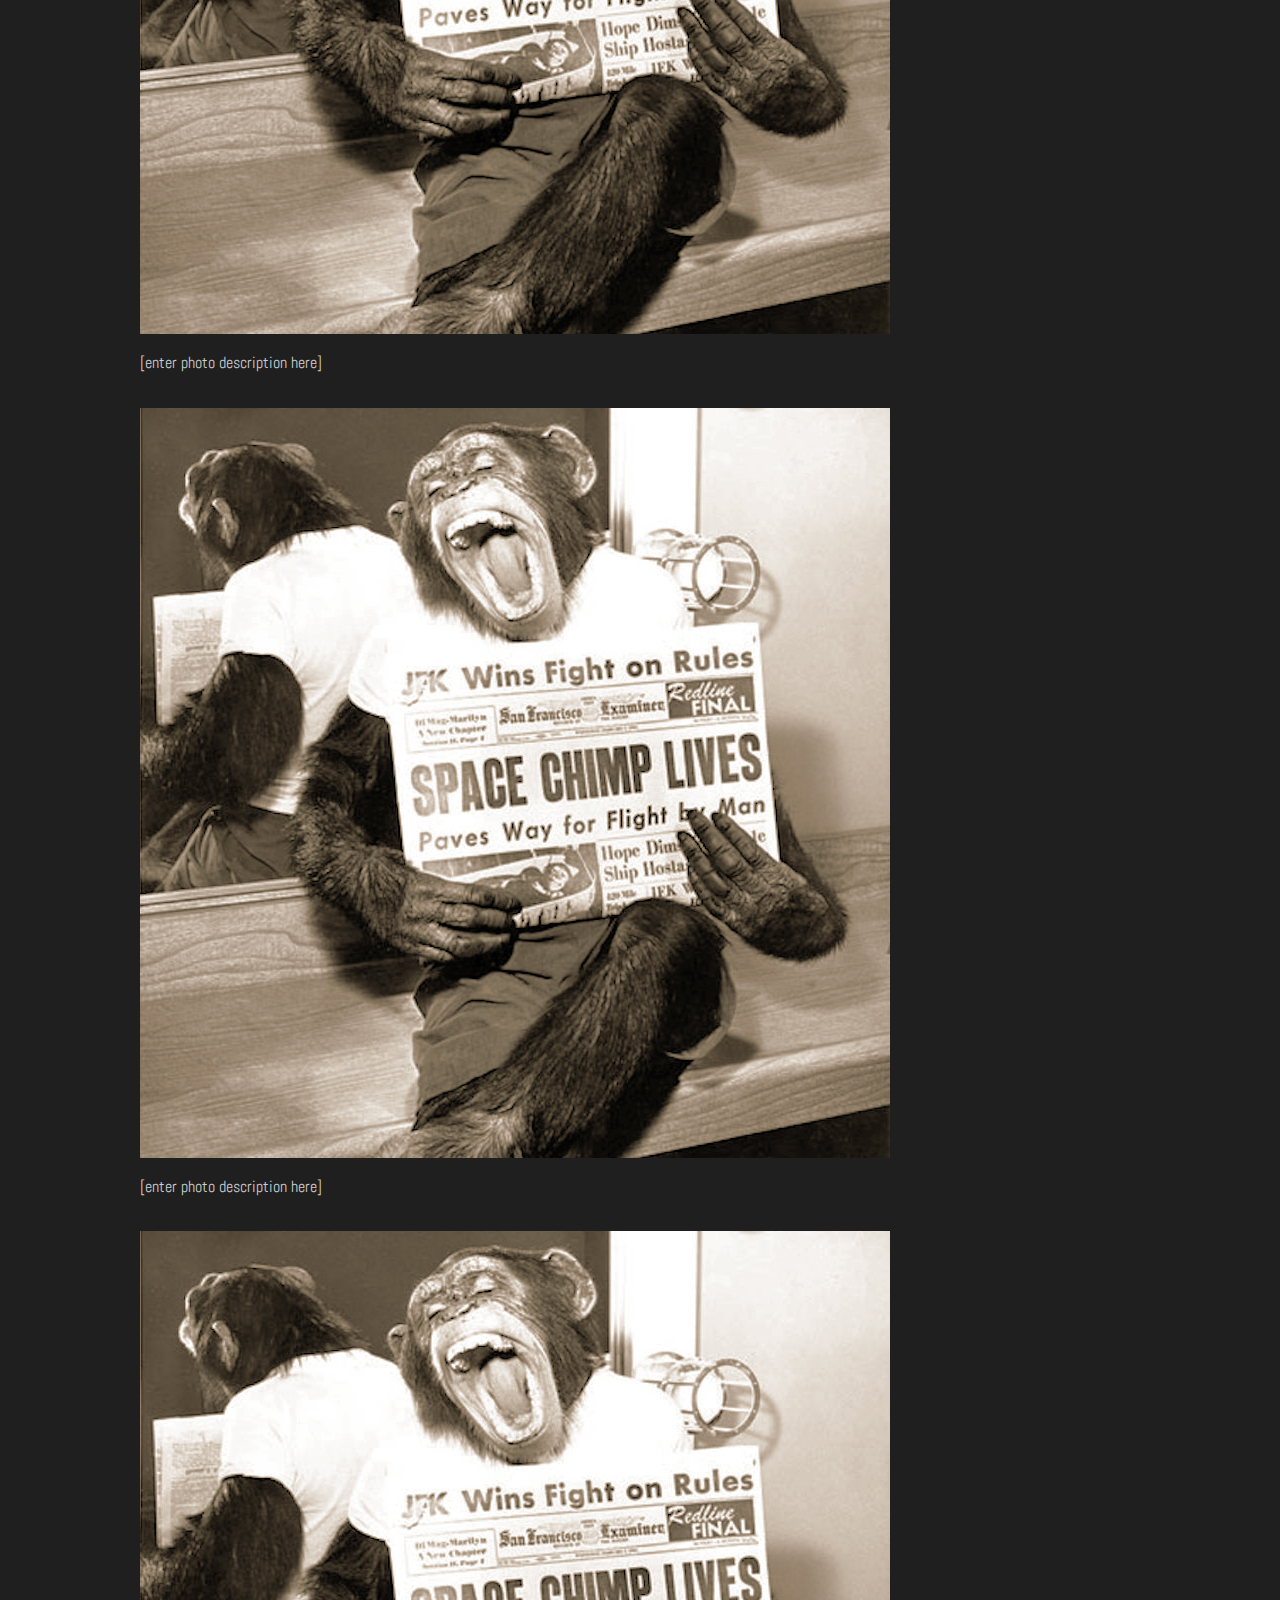
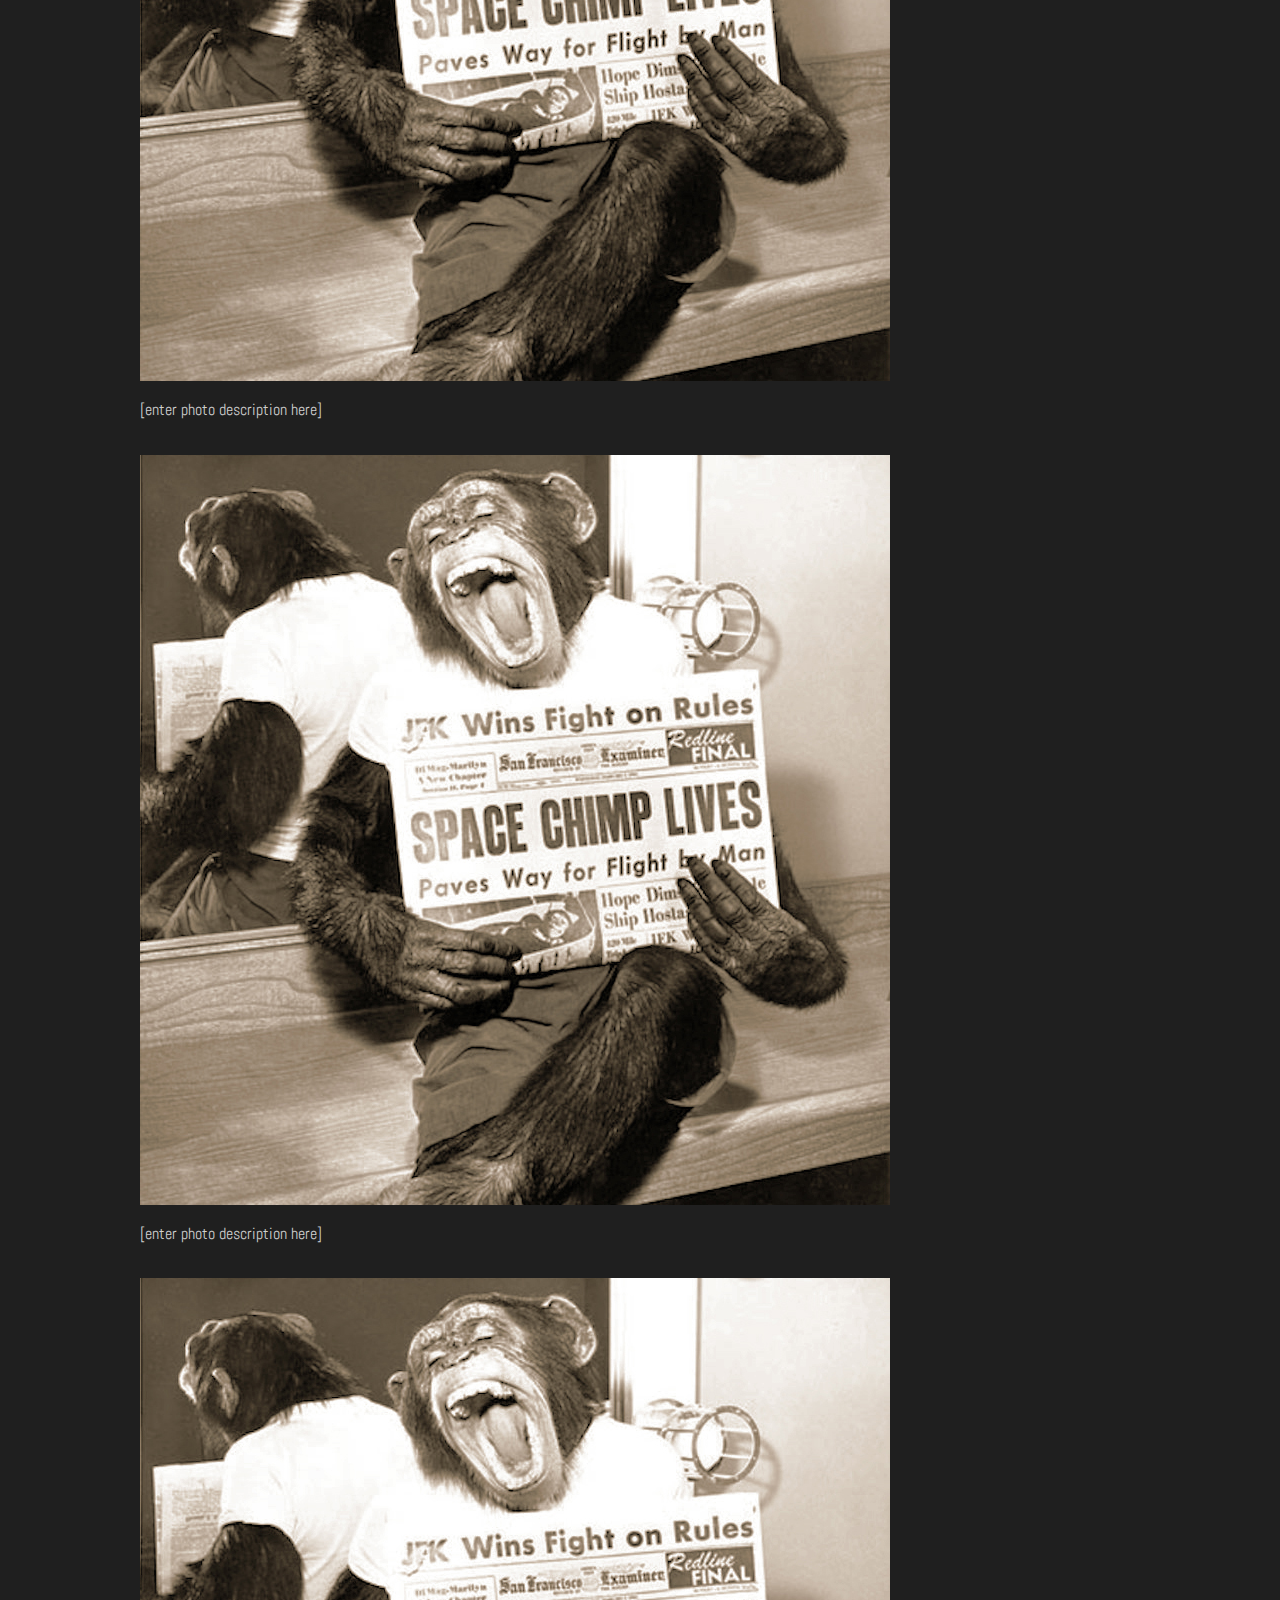
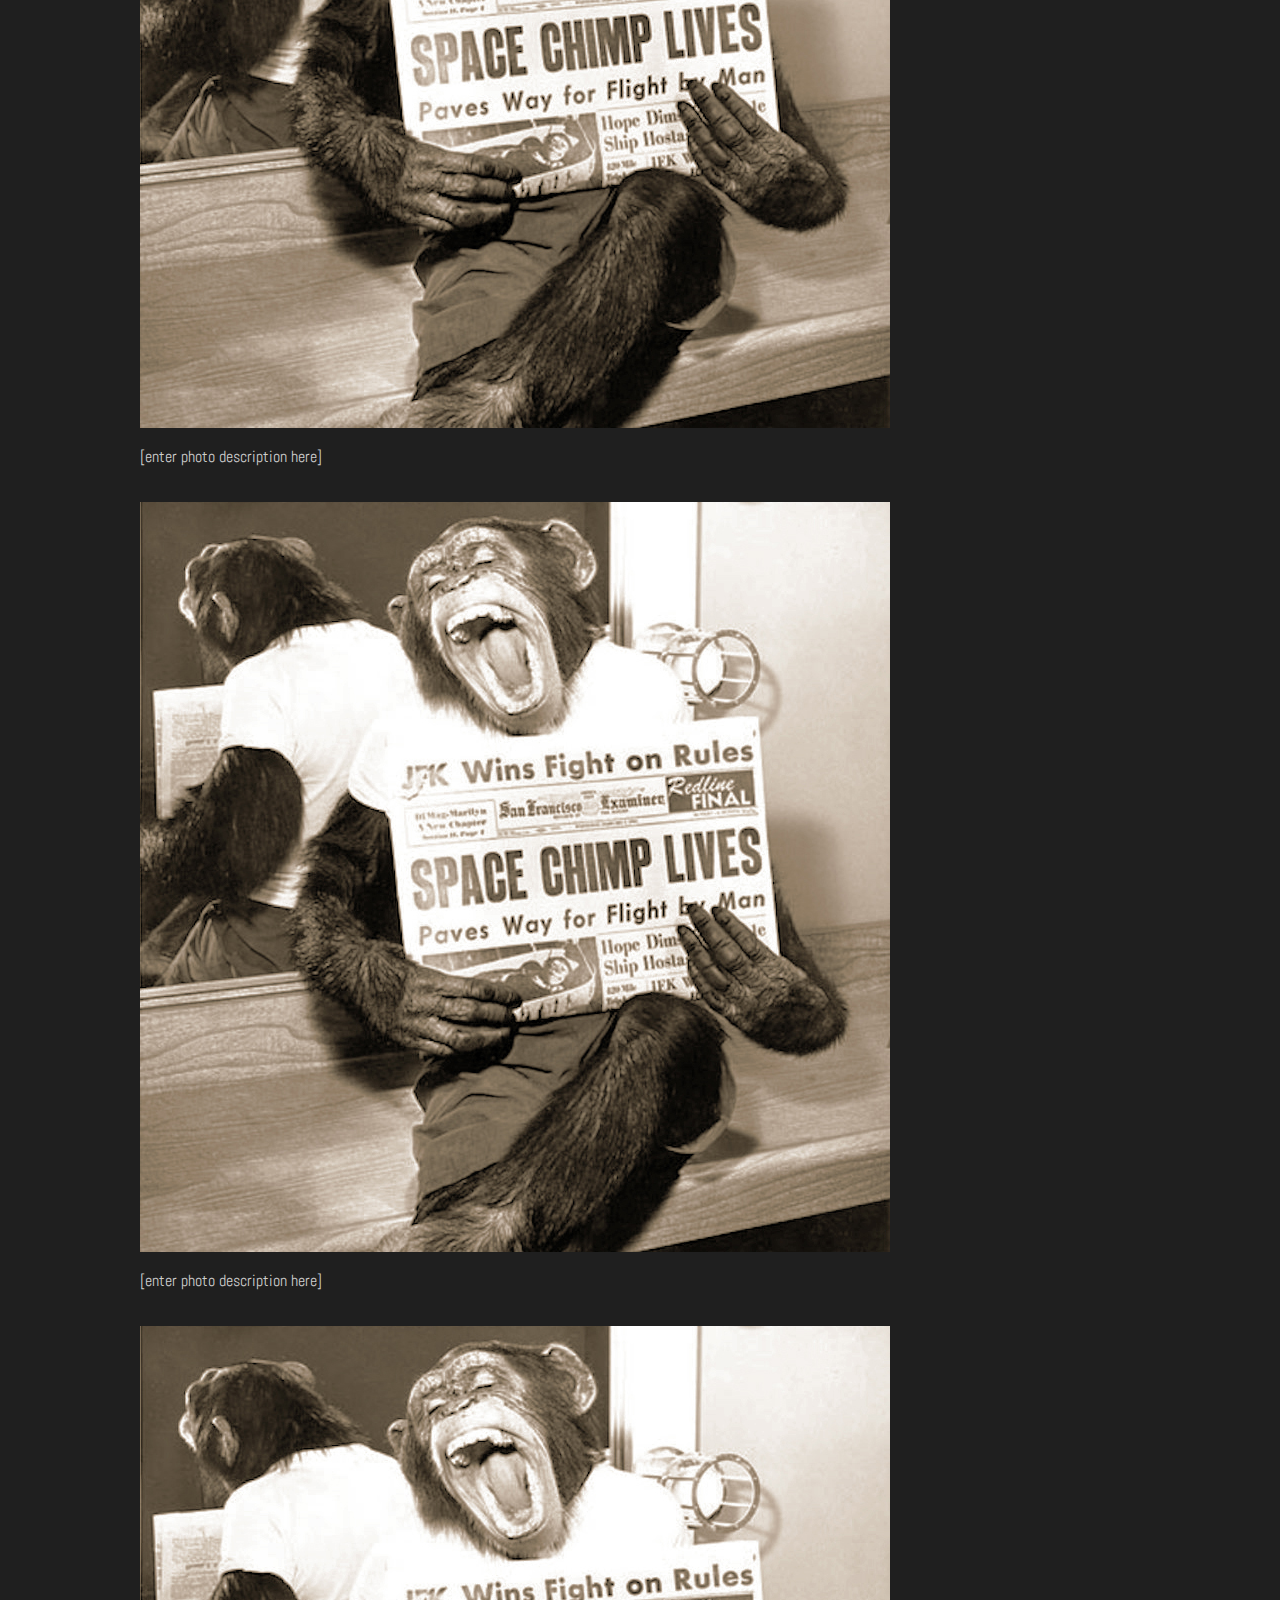
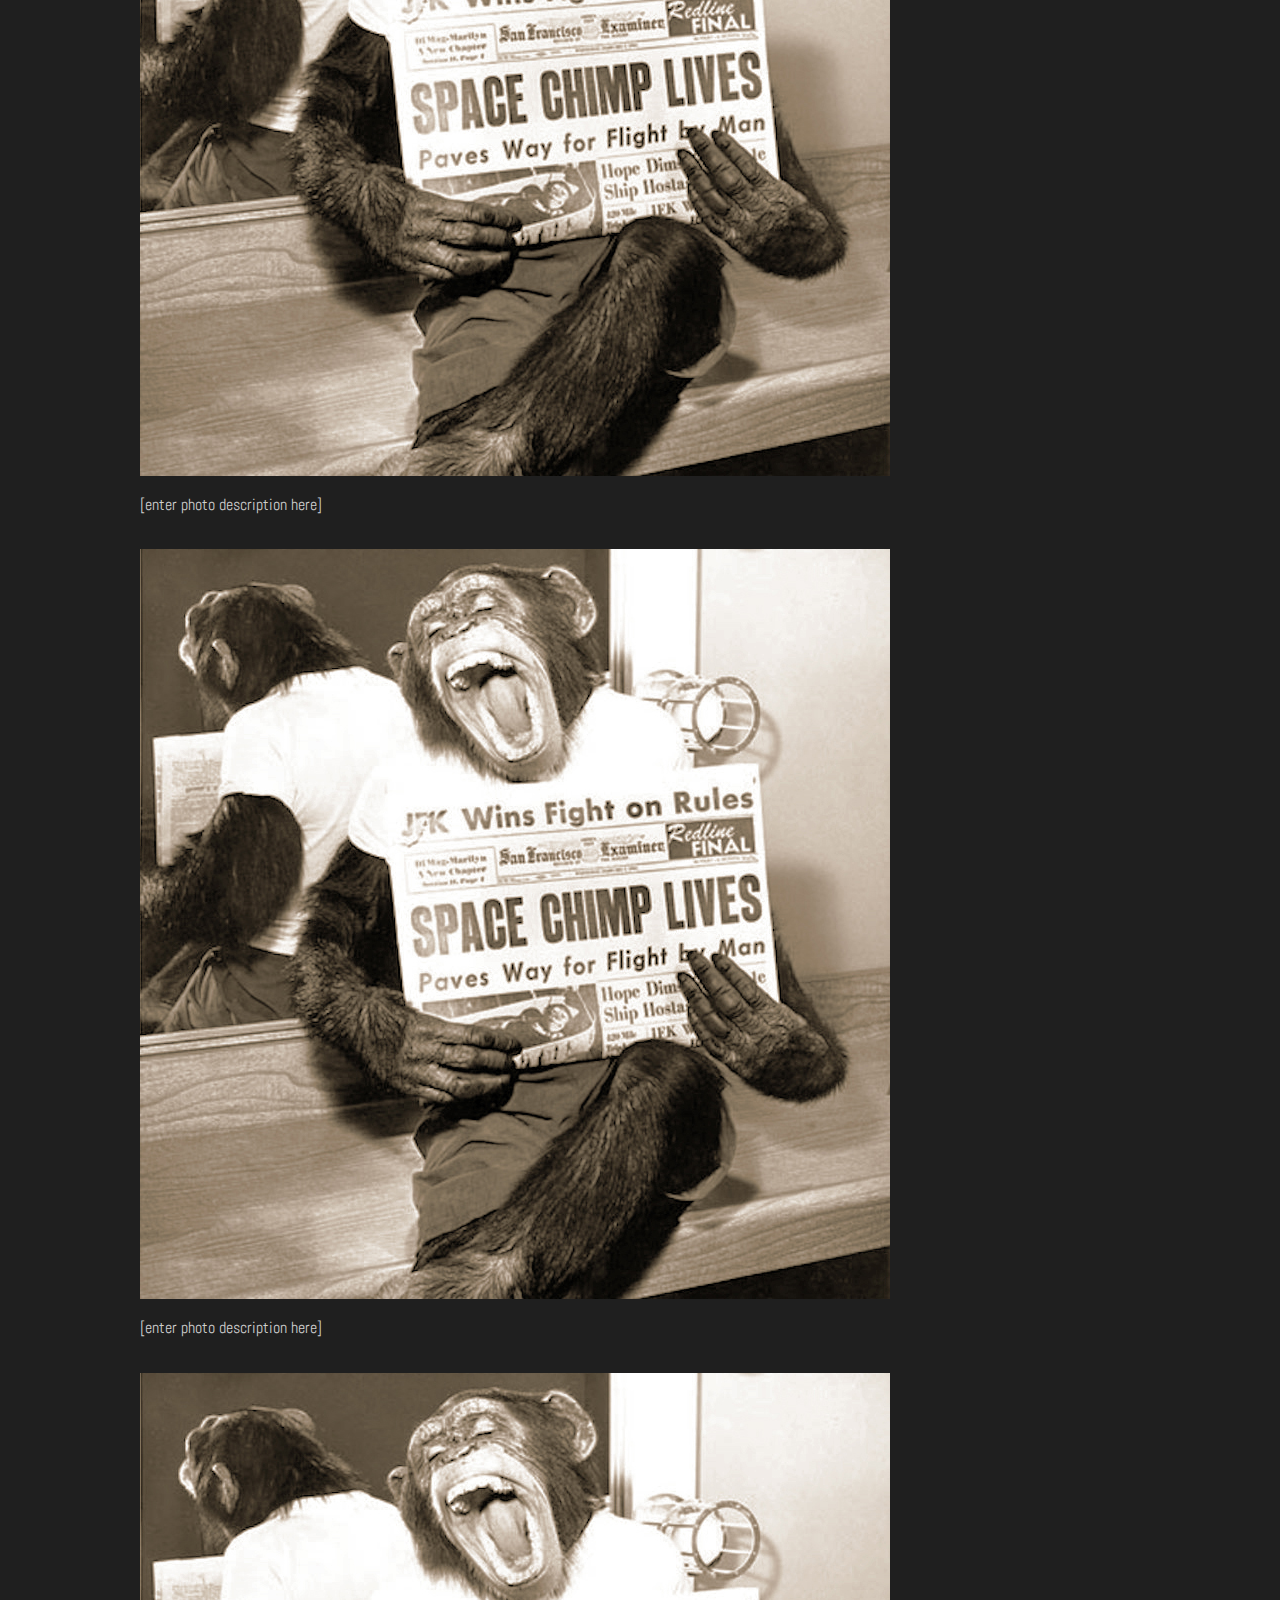
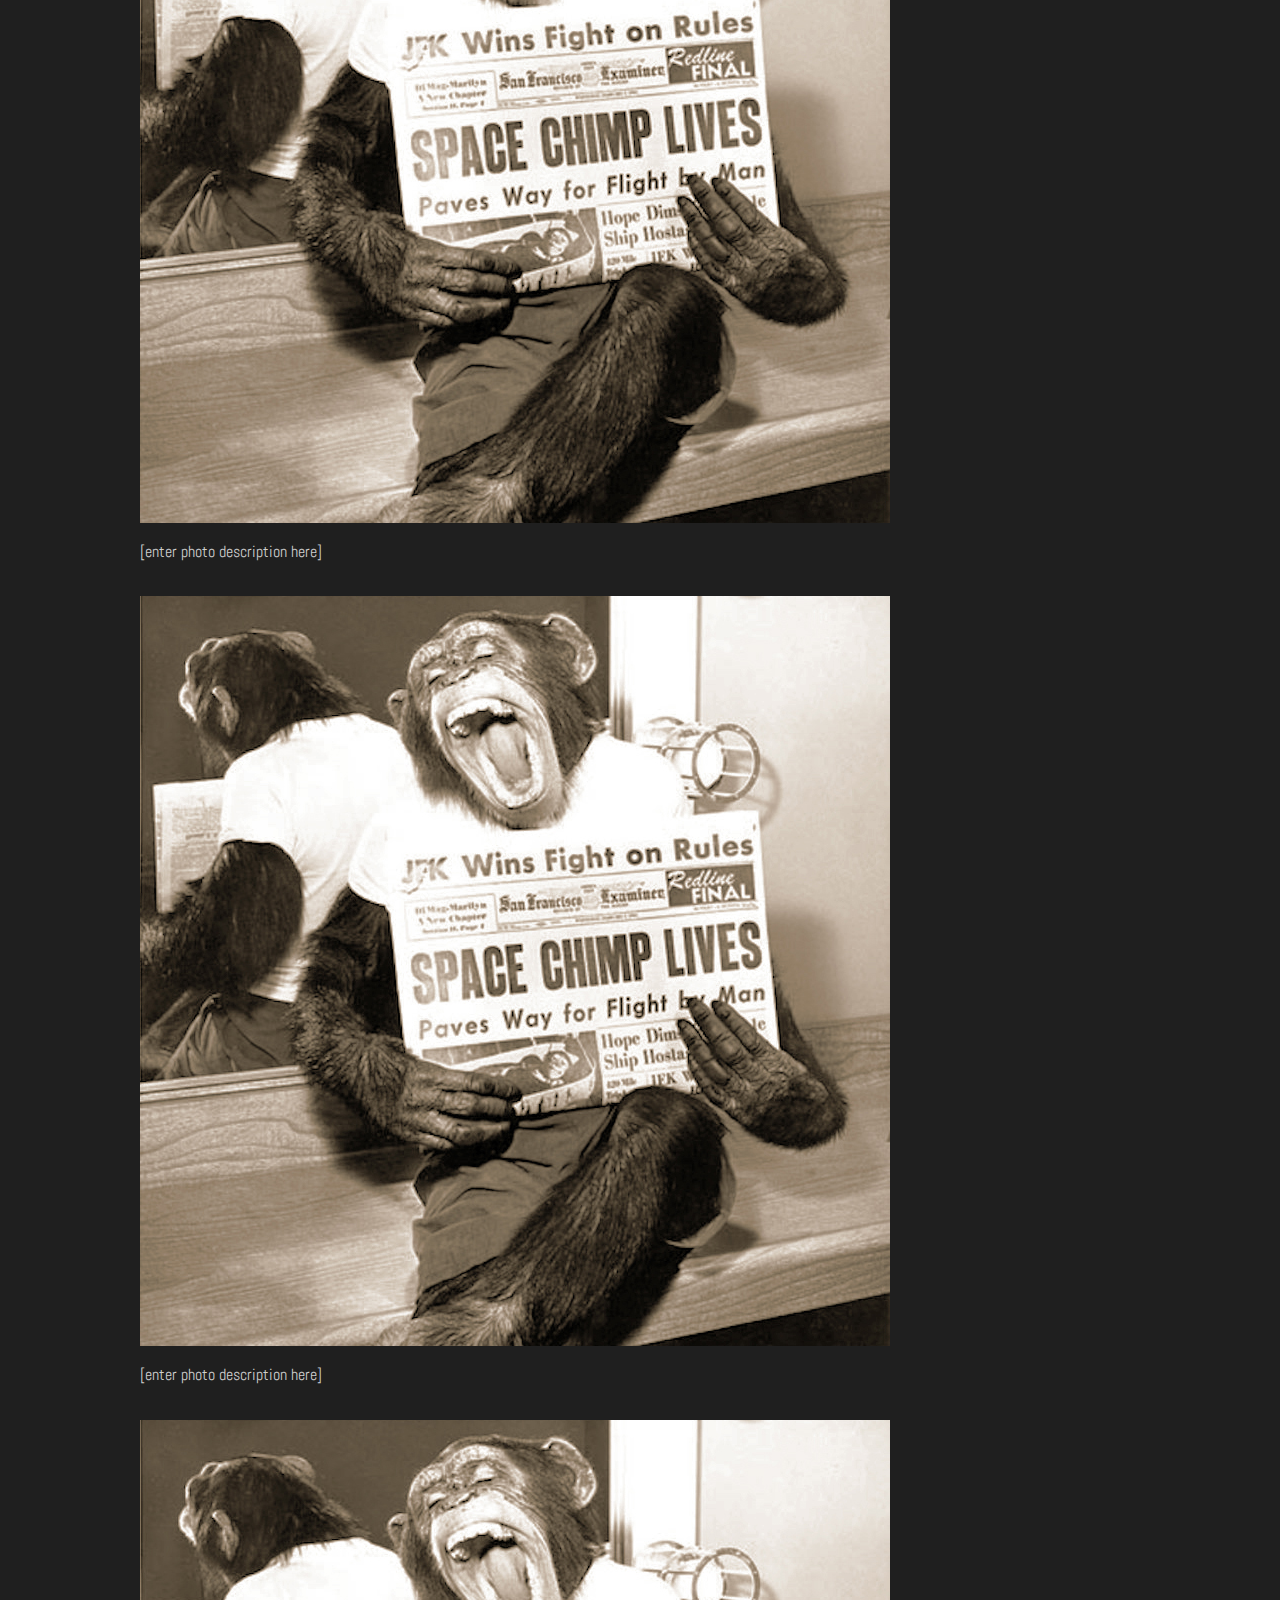
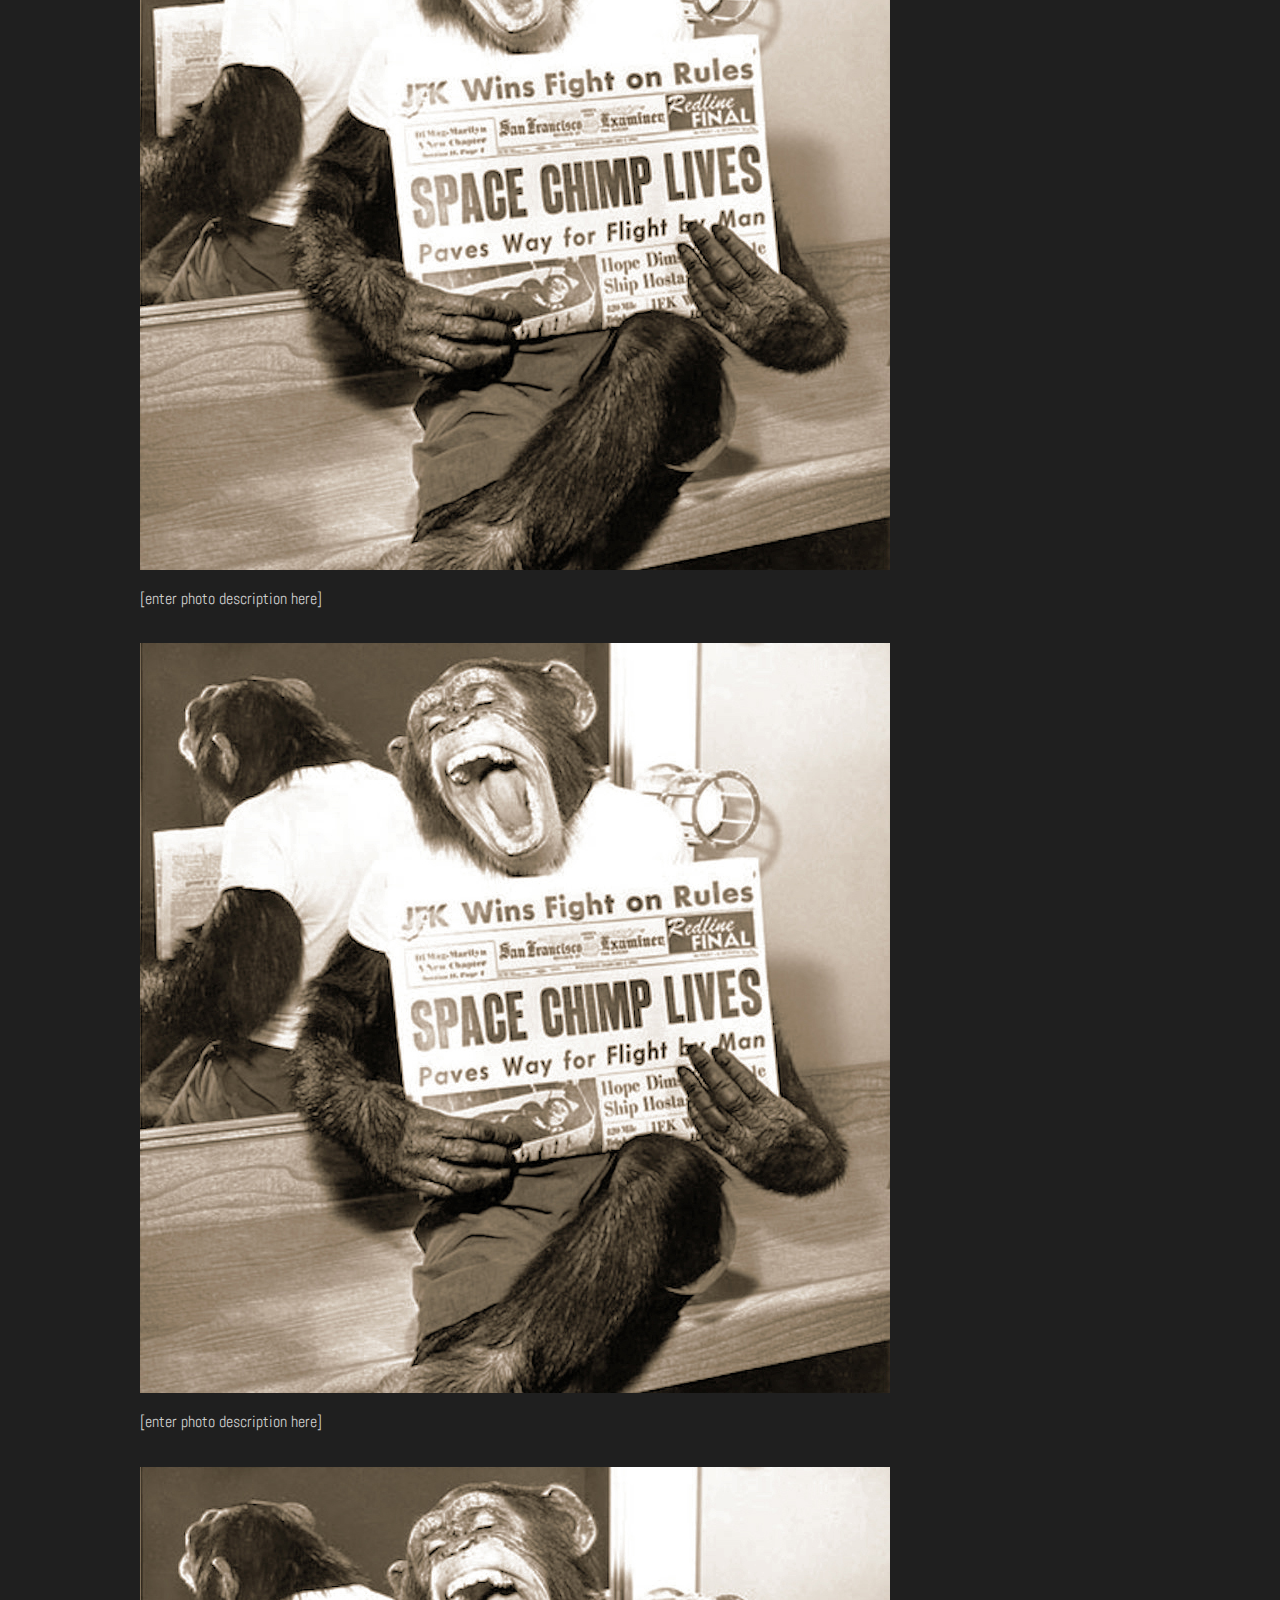
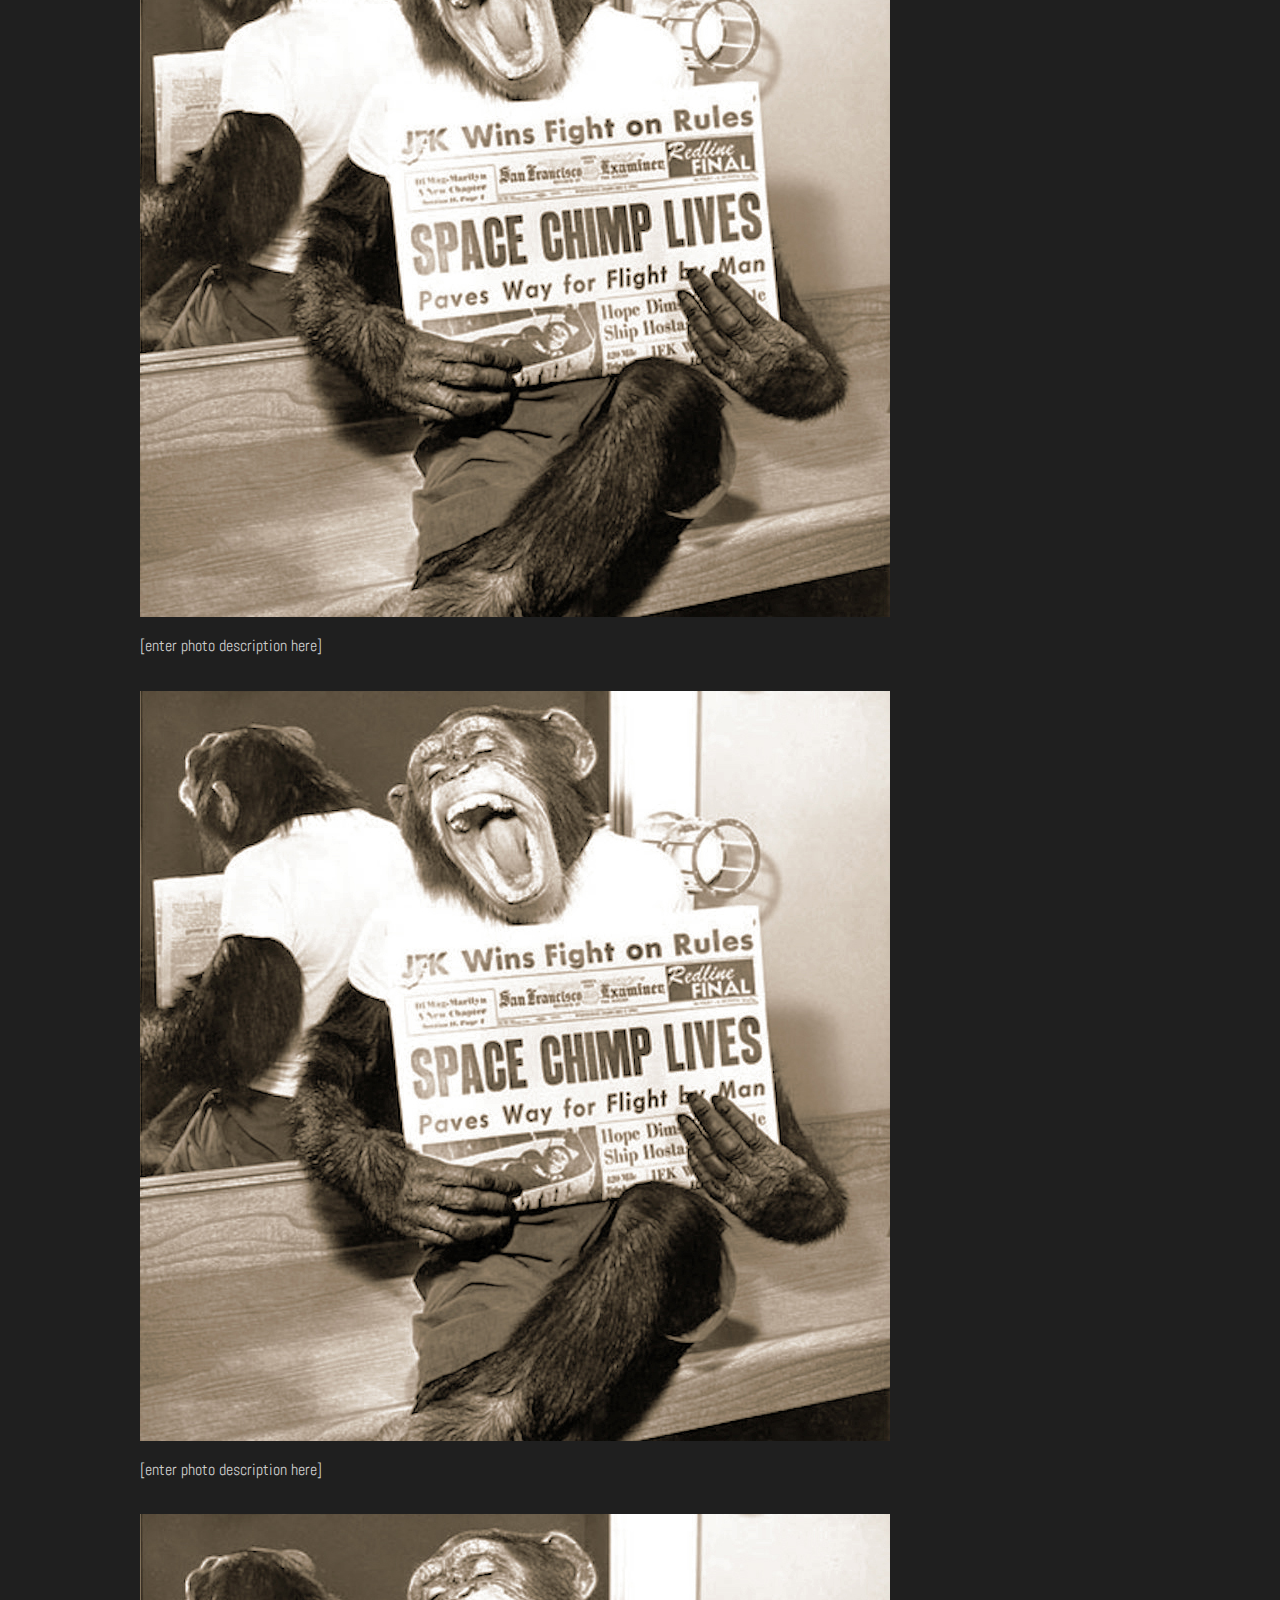
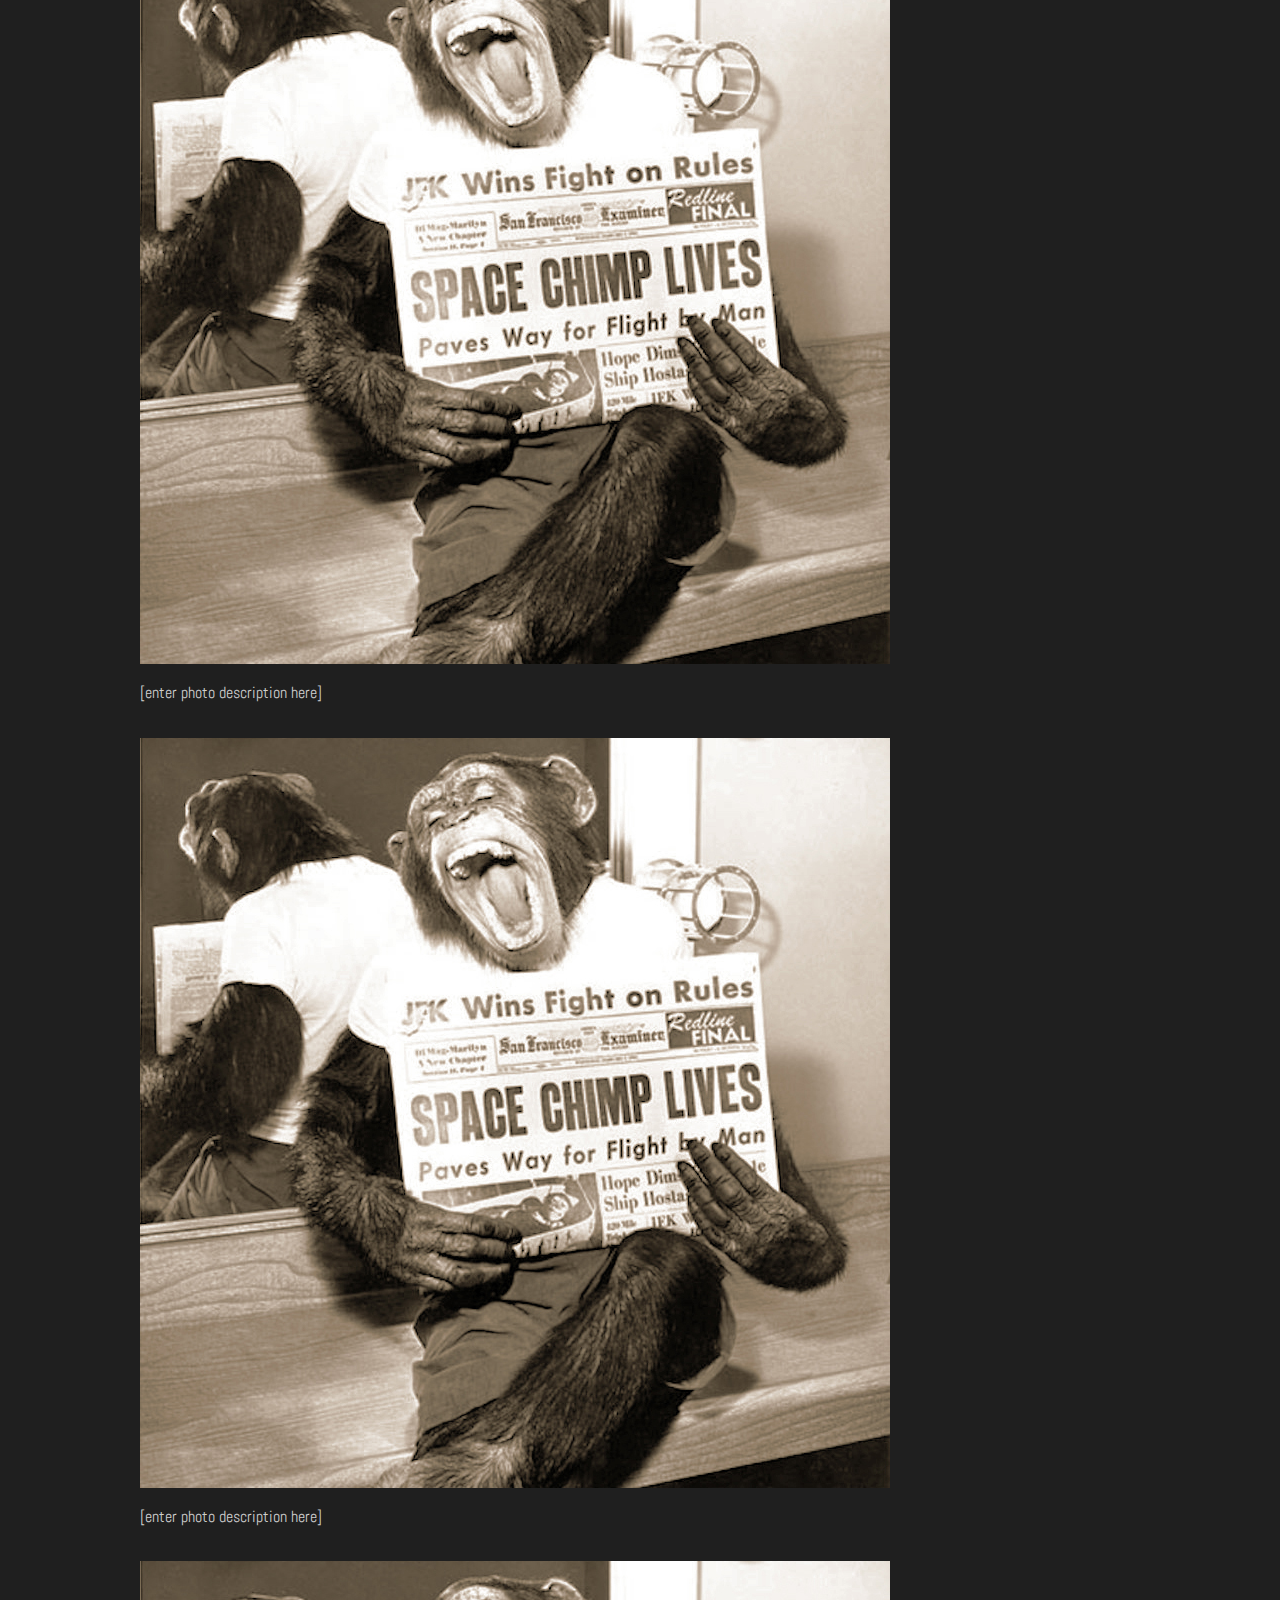
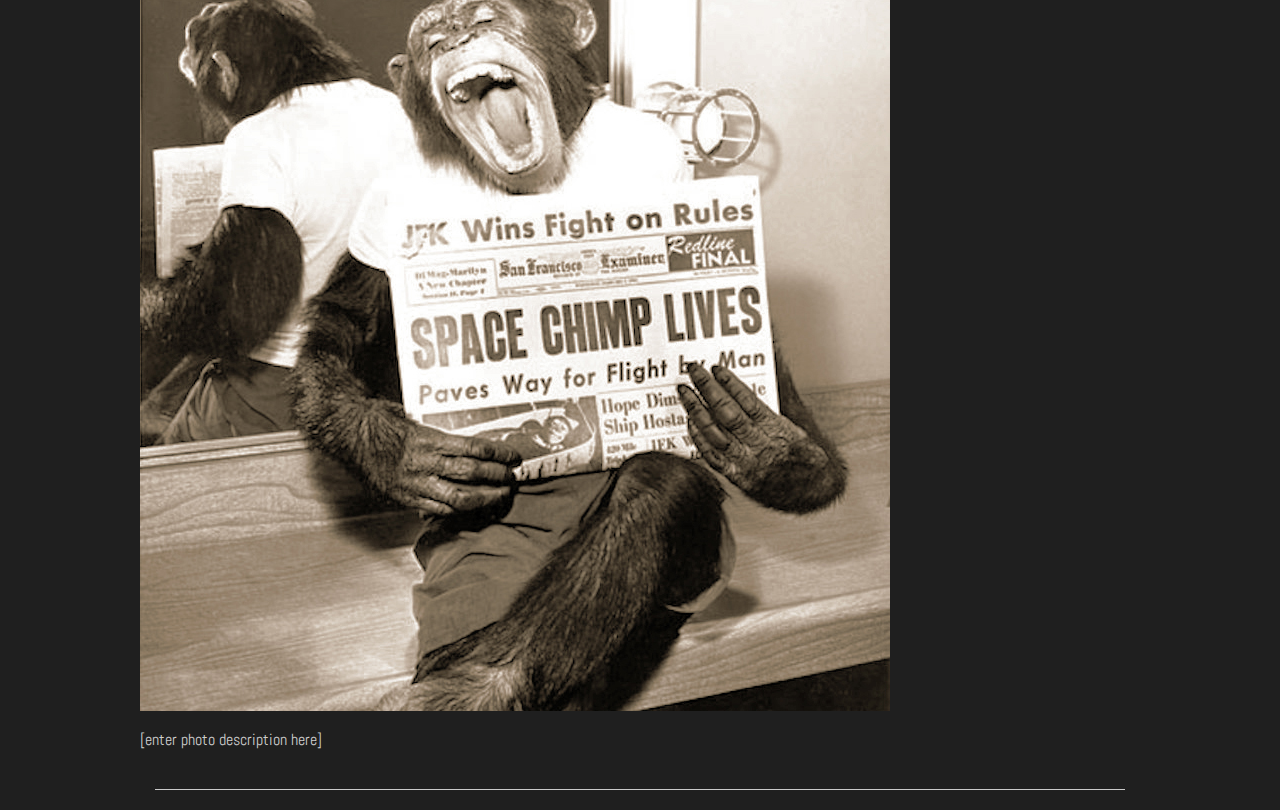
<file: photodetail.html>
<!doctype html>
<html class="no-js" lang="en">
  <head>
    <meta charset="utf-8" />
    <meta http-equiv="x-ua-compatible" content="ie=edge">
    <meta name="viewport" content="width=device-width, initial-scale=1.0" />
    <title>Your Site • Photo Detail</title>
    <link rel="stylesheet" href="css/foundation.css" />
    <link rel="stylesheet" href="css/app.css" />
    <link href='https://fonts.googleapis.com/css?family=Raleway:100|Abel' rel='stylesheet' type='text/css' />

    <meta name="description" content="" />
    <meta property="og:title" content="" />
    <meta property="og:image" content="" />
    <meta property="og:type" content="website" />
    <meta property="og:url" content="" />
    <meta property="og:description" content="" />

  </head>
  <body>

  <div class="top-bar">
    <div class="top-bar-left">
      <ul class="dropdown menu" data-dropdown-menu>
        <li class="menu-text"><a href="index.html">yoursite.com</a></li>
        <li><a href="detail.html">production detail</a></li>
        <li><a href="photo.html">photo template</a></li>
        <li><a href="resume.html">resume</a></li>
      </ul>
    </div>
  </div>

  <div class="small-10 small-centered columns" id="title">
    <h1>Title</h1>
    <hr>
  </div>

  <section>
    <div class="row">
      <div class="small-10 small-centered columns">
        <p>[enter brief description here]</p>
        <p>I say this continual smoking must have been one cause, at least, of his peculiar disposition; for every one knows that this earthly air, whether ashore or afloat, is terribly infected with the nameless miseries of the numberless mortals who have died exhaling it; and as in time of the cholera, some people go about with a camphorated handkerchief to their mouths; so, likewise, against all mortal tribulations, Stubb's tobacco smoke might have operated as a sort of disinfecting agent.</p>
        <hr>
        <br>
        <div class="row small-up-1 gallery">
          <img src="img/placeholder.jpg">
          <p class="caption">[enter photo description here]</p>
          <img src="img/placeholder.jpg">
          <p class="caption">[enter photo description here]</p>
          <img src="img/placeholder.jpg">
          <p class="caption">[enter photo description here]</p>
          <img src="img/placeholder.jpg">
          <p class="caption">[enter photo description here]</p>
          <img src="img/placeholder.jpg">
          <p class="caption">[enter photo description here]</p>
          <img src="img/placeholder.jpg">
          <p class="caption">[enter photo description here]</p>
          <img src="img/placeholder.jpg">
          <p class="caption">[enter photo description here]</p>
          <img src="img/placeholder.jpg">
          <p class="caption">[enter photo description here]</p>
          <img src="img/placeholder.jpg">
          <p class="caption">[enter photo description here]</p>
          <img src="img/placeholder.jpg">
          <p class="caption">[enter photo description here]</p>
          <img src="img/placeholder.jpg">
          <p class="caption">[enter photo description here]</p>
          <img src="img/placeholder.jpg">
          <p class="caption">[enter photo description here]</p>
          <img src="img/placeholder.jpg">
          <p class="caption">[enter photo description here]</p>
          <img src="img/placeholder.jpg">
          <p class="caption">[enter photo description here]</p>
          <img src="img/placeholder.jpg">
          <p class="caption">[enter photo description here]</p>
          <img src="img/placeholder.jpg">
          <p class="caption">[enter photo description here]</p>
          <img src="img/placeholder.jpg">
          <p class="caption">[enter photo description here]</p>
          <img src="img/placeholder.jpg">
          <p class="caption">[enter photo description here]</p>
        </div>
        <hr>
      </div>
    </div>
</file>
<file: css/app.css>
body {
	background: #1F1F1F;
	color: #CFCFCF;
	font-family: 'Abel', sans-serif;
	line-height: 1em;
}

h1, h2, h3, h4, h5 {
	font-family: 'Raleway', sans-serif;
}

h1 {
	line-height: 1em;
}

/*a {
	color: #CFCFCF;
}*/

/*p {
	text-align: center;
}
*/
/*a {
	color: #CFCFCF;
}*/

/*ul {
	margin: 0;
	-webkit-padding-start:0;
}*/

/*img {
	display: block;
	width: 85%;
	margin-left: auto;
	margin-right: auto;
}*/
/*
.small-12 {
	padding-bottom: 2em;
}*/

/*.caption {
	line-height: 0;
	text-align: left;
	width: 90%;
}*/


/*.center {
	margin-left: 5%;
	margin-right: 5%;

/*.large-5 img {
	margin-left: auto;
	margin-right: auto;
	width: 100%;
}*/

.top-bar, .top-bar ul {
	background-color: #1F1F1F;
}

li span {
	color: #797979;
}

a:hover {
	color: #CFCFCF;
}

#social {
	font-family: 'Raleway', sans-serif;
	text-align: center;
	line-height: 2em;
}

#social li {
	display: inline;
}

#social a {
	color: #CFCFCF;
}

#social a:hover {
	color: #2199e8;
}

#title {
	text-align: center;
	padding-bottom: 0rem;
}

/* cv */

.troggle {
	display: inherit !important;
}

.toggle {
	display: none;
}

.expanded {
	display: inherit !important;
}

/* photography */

.item, .photo {
	padding-bottom: 2rem;
}

.troggle {
	display: inherit !important;
}

.toggle {
	display: none;
}

.lowres img {
	margin-left: auto;
	margin-right: auto;
	width: 100%;
}

/* sound design */

#social ul {
	margin: 0;
	-webkit-padding-start:0;

}

.embed-container {
	position: relative;
	padding-bottom: 56.25%;
	height: 0;
	overflow: hidden;
	max-width: 100%;
}

.embed-container iframe, .embed-container object, .embed-container embed {
	position: absolute;
	top: 0;
	left: 0;
	width: 100%;
	height: 100%;
}

.reveal.large img {
	max-width: 100%;
}

.close-button {
	color: #fff;
}


table {
  background: whitesmoke;
  margin-bottom: 1.25rem;
  border: solid 1px #dddddd;
  }
  table thead,
  table tfoot {
    background: #78797A !important; }
    table thead tr th,
    table thead tr td,
    table tfoot tr th,
    table tfoot tr td {
      padding: 0.5rem 0.625rem 0.625rem;
      font-size: 0.875rem;
      font-weight: bold;
      color: #222222;
      text-align: left; }
  table tr th,
  table tr td {
    padding: 0.5625rem 0.625rem;
    font-size: 0.875rem;
    color: #222222; }
  table tr.even, table tr.alt, table tr:nth-of-type(even) {
    background: #6F727A; 
	}
  table tr:nth-of-type(even) td {
  	color: #C3C3C7;
  	}
  table tr:nth-of-type(even) a:hover {
  	color: #CFCFCF;
  }
  table thead tr th,
  table tfoot tr th,
  table tbody tr td,
  table tr td,
  table tfoot tr td {
    display: table-cell;
    line-height: 1.125rem; }
  table a:hover {
  	color: #222222;
  }
  /* table tbody tr:hover {
   	background-color: #2D2D2E;
   }
   table tbody tr:hover td {
   	color: white;
   }*/

table.scroll {
	display: table;
}

.expanded {
	display: inherit !important;
}

.callout {
	border: 0px;
	color: #1F1F1F;
}

.secondary {
	color: #1F1F1F;
	background-color: #CFCFCF !important;
}

.gallery img {
	padding: 1rem 0;
}


/* media queries */
@media screen and (min-width: 40em) {
	.item {
		width: 60%;
		margin-left: auto;
		margin-right: auto;
	}
}

@media screen and (min-width: 64em) {
	.item {
		width: 100%;
		margin-left: auto;
		margin-right: auto;
	}
}
</file>
